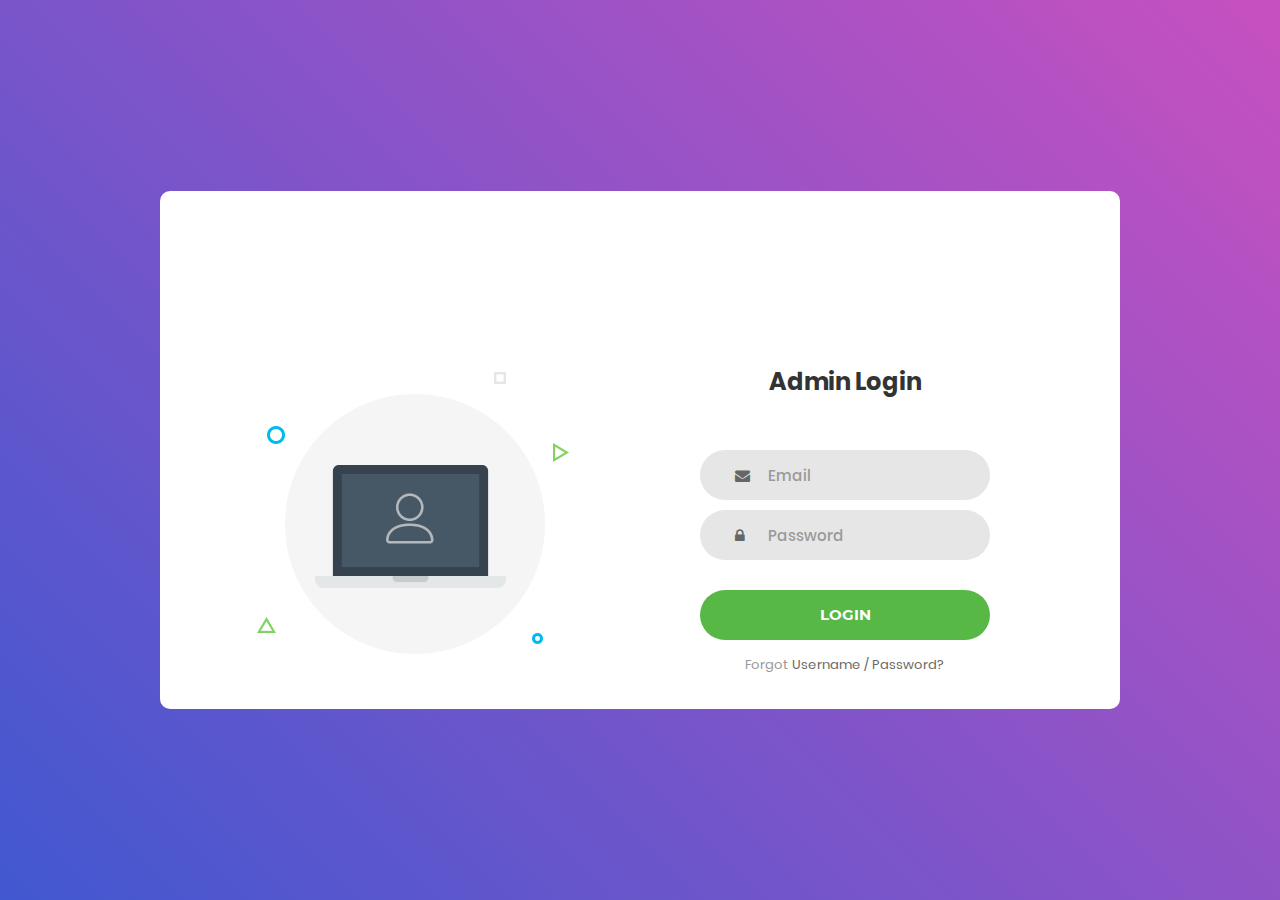
<file: schoolwork/login/index.php.html>
<!DOCTYPE html>
<html lang="en">
<head>
	<title>Login V1</title>
	<meta charset="UTF-8">
	<meta name="viewport" content="width=device-width, initial-scale=1">
<!--===============================================================================================-->	
	<link rel="icon" type="image/png" href="images/icons/favicon.ico"/>
<!--===============================================================================================-->
	<link rel="stylesheet" type="text/css" href="vendor/bootstrap/css/bootstrap.min.css">
<!--===============================================================================================-->
	<link rel="stylesheet" type="text/css" href="fonts/font-awesome-4.7.0/css/font-awesome.min.css">
<!--===============================================================================================-->
	<link rel="stylesheet" type="text/css" href="vendor/animate/animate.css">
<!--===============================================================================================-->	
	<link rel="stylesheet" type="text/css" href="vendor/css-hamburgers/hamburgers.min.css">
<!--===============================================================================================-->
	<link rel="stylesheet" type="text/css" href="vendor/select2/select2.min.css">
<!--===============================================================================================-->
	<link rel="stylesheet" type="text/css" href="css/util.css">
	<link rel="stylesheet" type="text/css" href="css/main.css">
<!--===============================================================================================-->
</head>
<body>
	
	<div class="limiter">
		<div class="container-login100">
			<div class="wrap-login100">
				<div class="login100-pic js-tilt" data-tilt>
					<img src="images/img-01.png" alt="IMG">
				</div>

				<form class="login100-form validate-form">
					<span class="login100-form-title">
						Admin Login
					</span>

					<div class="wrap-input100 validate-input" data-validate = "Valid email is required: ex@abc.xyz">
						<input class="input100" type="text" name="email" placeholder="Email">
						<span class="focus-input100"></span>
						<span class="symbol-input100">
							<i class="fa fa-envelope" aria-hidden="true"></i>
						</span>
					</div>

					<div class="wrap-input100 validate-input" data-validate = "Password is required">
						<input class="input100" type="password" name="pass" placeholder="Password">
						<span class="focus-input100"></span>
						<span class="symbol-input100">
							<i class="fa fa-lock" aria-hidden="true"></i>
						</span>
					</div>
					
					<div class="container-login100-form-btn">
						<button class="login100-form-btn">
							Login
						</button>
					</div>

					<div class="text-center p-t-12">
						<span class="txt1">
							Forgot
						</span>
						<a class="txt2" href="#">
							Username / Password?
						</a>
					</div>

					
				</form>
			</div>
		</div>
	</div>
	
	

	
<!--===============================================================================================-->	
	<script src="vendor/jquery/jquery-3.2.1.min.js"></script>
<!--===============================================================================================-->
	<script src="vendor/bootstrap/js/popper.js"></script>
	<script src="vendor/bootstrap/js/bootstrap.min.js"></script>
<!--===============================================================================================-->
	<script src="vendor/select2/select2.min.js"></script>
<!--===============================================================================================-->
	<script src="vendor/tilt/tilt.jquery.min.js"></script>
	<script >
		$('.js-tilt').tilt({
			scale: 1.1
		})
	</script>
<!--===============================================================================================-->
	<script src="js/main.js"></script>

</body>
</html>
</file>
<file: schoolwork/login/css/util.css>
/*[ FONT SIZE ]
///////////////////////////////////////////////////////////
*/
.fs-1 {font-size: 1px;}
.fs-2 {font-size: 2px;}
.fs-3 {font-size: 3px;}
.fs-4 {font-size: 4px;}
.fs-5 {font-size: 5px;}
.fs-6 {font-size: 6px;}
.fs-7 {font-size: 7px;}
.fs-8 {font-size: 8px;}
.fs-9 {font-size: 9px;}
.fs-10 {font-size: 10px;}
.fs-11 {font-size: 11px;}
.fs-12 {font-size: 12px;}
.fs-13 {font-size: 13px;}
.fs-14 {font-size: 14px;}
.fs-15 {font-size: 15px;}
.fs-16 {font-size: 16px;}
.fs-17 {font-size: 17px;}
.fs-18 {font-size: 18px;}
.fs-19 {font-size: 19px;}
.fs-20 {font-size: 20px;}
.fs-21 {font-size: 21px;}
.fs-22 {font-size: 22px;}
.fs-23 {font-size: 23px;}
.fs-24 {font-size: 24px;}
.fs-25 {font-size: 25px;}
.fs-26 {font-size: 26px;}
.fs-27 {font-size: 27px;}
.fs-28 {font-size: 28px;}
.fs-29 {font-size: 29px;}
.fs-30 {font-size: 30px;}
.fs-31 {font-size: 31px;}
.fs-32 {font-size: 32px;}
.fs-33 {font-size: 33px;}
.fs-34 {font-size: 34px;}
.fs-35 {font-size: 35px;}
.fs-36 {font-size: 36px;}
.fs-37 {font-size: 37px;}
.fs-38 {font-size: 38px;}
.fs-39 {font-size: 39px;}
.fs-40 {font-size: 40px;}
.fs-41 {font-size: 41px;}
.fs-42 {font-size: 42px;}
.fs-43 {font-size: 43px;}
.fs-44 {font-size: 44px;}
.fs-45 {font-size: 45px;}
.fs-46 {font-size: 46px;}
.fs-47 {font-size: 47px;}
.fs-48 {font-size: 48px;}
.fs-49 {font-size: 49px;}
.fs-50 {font-size: 50px;}
.fs-51 {font-size: 51px;}
.fs-52 {font-size: 52px;}
.fs-53 {font-size: 53px;}
.fs-54 {font-size: 54px;}
.fs-55 {font-size: 55px;}
.fs-56 {font-size: 56px;}
.fs-57 {font-size: 57px;}
.fs-58 {font-size: 58px;}
.fs-59 {font-size: 59px;}
.fs-60 {font-size: 60px;}
.fs-61 {font-size: 61px;}
.fs-62 {font-size: 62px;}
.fs-63 {font-size: 63px;}
.fs-64 {font-size: 64px;}
.fs-65 {font-size: 65px;}
.fs-66 {font-size: 66px;}
.fs-67 {font-size: 67px;}
.fs-68 {font-size: 68px;}
.fs-69 {font-size: 69px;}
.fs-70 {font-size: 70px;}
.fs-71 {font-size: 71px;}
.fs-72 {font-size: 72px;}
.fs-73 {font-size: 73px;}
.fs-74 {font-size: 74px;}
.fs-75 {font-size: 75px;}
.fs-76 {font-size: 76px;}
.fs-77 {font-size: 77px;}
.fs-78 {font-size: 78px;}
.fs-79 {font-size: 79px;}
.fs-80 {font-size: 80px;}
.fs-81 {font-size: 81px;}
.fs-82 {font-size: 82px;}
.fs-83 {font-size: 83px;}
.fs-84 {font-size: 84px;}
.fs-85 {font-size: 85px;}
.fs-86 {font-size: 86px;}
.fs-87 {font-size: 87px;}
.fs-88 {font-size: 88px;}
.fs-89 {font-size: 89px;}
.fs-90 {font-size: 90px;}
.fs-91 {font-size: 91px;}
.fs-92 {font-size: 92px;}
.fs-93 {font-size: 93px;}
.fs-94 {font-size: 94px;}
.fs-95 {font-size: 95px;}
.fs-96 {font-size: 96px;}
.fs-97 {font-size: 97px;}
.fs-98 {font-size: 98px;}
.fs-99 {font-size: 99px;}
.fs-100 {font-size: 100px;}
.fs-101 {font-size: 101px;}
.fs-102 {font-size: 102px;}
.fs-103 {font-size: 103px;}
.fs-104 {font-size: 104px;}
.fs-105 {font-size: 105px;}
.fs-106 {font-size: 106px;}
.fs-107 {font-size: 107px;}
.fs-108 {font-size: 108px;}
.fs-109 {font-size: 109px;}
.fs-110 {font-size: 110px;}
.fs-111 {font-size: 111px;}
.fs-112 {font-size: 112px;}
.fs-113 {font-size: 113px;}
.fs-114 {font-size: 114px;}
.fs-115 {font-size: 115px;}
.fs-116 {font-size: 116px;}
.fs-117 {font-size: 117px;}
.fs-118 {font-size: 118px;}
.fs-119 {font-size: 119px;}
.fs-120 {font-size: 120px;}
.fs-121 {font-size: 121px;}
.fs-122 {font-size: 122px;}
.fs-123 {font-size: 123px;}
.fs-124 {font-size: 124px;}
.fs-125 {font-size: 125px;}
.fs-126 {font-size: 126px;}
.fs-127 {font-size: 127px;}
.fs-128 {font-size: 128px;}
.fs-129 {font-size: 129px;}
.fs-130 {font-size: 130px;}
.fs-131 {font-size: 131px;}
.fs-132 {font-size: 132px;}
.fs-133 {font-size: 133px;}
.fs-134 {font-size: 134px;}
.fs-135 {font-size: 135px;}
.fs-136 {font-size: 136px;}
.fs-137 {font-size: 137px;}
.fs-138 {font-size: 138px;}
.fs-139 {font-size: 139px;}
.fs-140 {font-size: 140px;}
.fs-141 {font-size: 141px;}
.fs-142 {font-size: 142px;}
.fs-143 {font-size: 143px;}
.fs-144 {font-size: 144px;}
.fs-145 {font-size: 145px;}
.fs-146 {font-size: 146px;}
.fs-147 {font-size: 147px;}
.fs-148 {font-size: 148px;}
.fs-149 {font-size: 149px;}
.fs-150 {font-size: 150px;}
.fs-151 {font-size: 151px;}
.fs-152 {font-size: 152px;}
.fs-153 {font-size: 153px;}
.fs-154 {font-size: 154px;}
.fs-155 {font-size: 155px;}
.fs-156 {font-size: 156px;}
.fs-157 {font-size: 157px;}
.fs-158 {font-size: 158px;}
.fs-159 {font-size: 159px;}
.fs-160 {font-size: 160px;}
.fs-161 {font-size: 161px;}
.fs-162 {font-size: 162px;}
.fs-163 {font-size: 163px;}
.fs-164 {font-size: 164px;}
.fs-165 {font-size: 165px;}
.fs-166 {font-size: 166px;}
.fs-167 {font-size: 167px;}
.fs-168 {font-size: 168px;}
.fs-169 {font-size: 169px;}
.fs-170 {font-size: 170px;}
.fs-171 {font-size: 171px;}
.fs-172 {font-size: 172px;}
.fs-173 {font-size: 173px;}
.fs-174 {font-size: 174px;}
.fs-175 {font-size: 175px;}
.fs-176 {font-size: 176px;}
.fs-177 {font-size: 177px;}
.fs-178 {font-size: 178px;}
.fs-179 {font-size: 179px;}
.fs-180 {font-size: 180px;}
.fs-181 {font-size: 181px;}
.fs-182 {font-size: 182px;}
.fs-183 {font-size: 183px;}
.fs-184 {font-size: 184px;}
.fs-185 {font-size: 185px;}
.fs-186 {font-size: 186px;}
.fs-187 {font-size: 187px;}
.fs-188 {font-size: 188px;}
.fs-189 {font-size: 189px;}
.fs-190 {font-size: 190px;}
.fs-191 {font-size: 191px;}
.fs-192 {font-size: 192px;}
.fs-193 {font-size: 193px;}
.fs-194 {font-size: 194px;}
.fs-195 {font-size: 195px;}
.fs-196 {font-size: 196px;}
.fs-197 {font-size: 197px;}
.fs-198 {font-size: 198px;}
.fs-199 {font-size: 199px;}
.fs-200 {font-size: 200px;}

/*[ PADDING ]
///////////////////////////////////////////////////////////
*/
.p-t-0 {padding-top: 0px;}
.p-t-1 {padding-top: 1px;}
.p-t-2 {padding-top: 2px;}
.p-t-3 {padding-top: 3px;}
.p-t-4 {padding-top: 4px;}
.p-t-5 {padding-top: 5px;}
.p-t-6 {padding-top: 6px;}
.p-t-7 {padding-top: 7px;}
.p-t-8 {padding-top: 8px;}
.p-t-9 {padding-top: 9px;}
.p-t-10 {padding-top: 10px;}
.p-t-11 {padding-top: 11px;}
.p-t-12 {padding-top: 12px;}
.p-t-13 {padding-top: 13px;}
.p-t-14 {padding-top: 14px;}
.p-t-15 {padding-top: 15px;}
.p-t-16 {padding-top: 16px;}
.p-t-17 {padding-top: 17px;}
.p-t-18 {padding-top: 18px;}
.p-t-19 {padding-top: 19px;}
.p-t-20 {padding-top: 20px;}
.p-t-21 {padding-top: 21px;}
.p-t-22 {padding-top: 22px;}
.p-t-23 {padding-top: 23px;}
.p-t-24 {padding-top: 24px;}
.p-t-25 {padding-top: 25px;}
.p-t-26 {padding-top: 26px;}
.p-t-27 {padding-top: 27px;}
.p-t-28 {padding-top: 28px;}
.p-t-29 {padding-top: 29px;}
.p-t-30 {padding-top: 30px;}
.p-t-31 {padding-top: 31px;}
.p-t-32 {padding-top: 32px;}
.p-t-33 {padding-top: 33px;}
.p-t-34 {padding-top: 34px;}
.p-t-35 {padding-top: 35px;}
.p-t-36 {padding-top: 36px;}
.p-t-37 {padding-top: 37px;}
.p-t-38 {padding-top: 38px;}
.p-t-39 {padding-top: 39px;}
.p-t-40 {padding-top: 40px;}
.p-t-41 {padding-top: 41px;}
.p-t-42 {padding-top: 42px;}
.p-t-43 {padding-top: 43px;}
.p-t-44 {padding-top: 44px;}
.p-t-45 {padding-top: 45px;}
.p-t-46 {padding-top: 46px;}
.p-t-47 {padding-top: 47px;}
.p-t-48 {padding-top: 48px;}
.p-t-49 {padding-top: 49px;}
.p-t-50 {padding-top: 50px;}
.p-t-51 {padding-top: 51px;}
.p-t-52 {padding-top: 52px;}
.p-t-53 {padding-top: 53px;}
.p-t-54 {padding-top: 54px;}
.p-t-55 {padding-top: 55px;}
.p-t-56 {padding-top: 56px;}
.p-t-57 {padding-top: 57px;}
.p-t-58 {padding-top: 58px;}
.p-t-59 {padding-top: 59px;}
.p-t-60 {padding-top: 60px;}
.p-t-61 {padding-top: 61px;}
.p-t-62 {padding-top: 62px;}
.p-t-63 {padding-top: 63px;}
.p-t-64 {padding-top: 64px;}
.p-t-65 {padding-top: 65px;}
.p-t-66 {padding-top: 66px;}
.p-t-67 {padding-top: 67px;}
.p-t-68 {padding-top: 68px;}
.p-t-69 {padding-top: 69px;}
.p-t-70 {padding-top: 70px;}
.p-t-71 {padding-top: 71px;}
.p-t-72 {padding-top: 72px;}
.p-t-73 {padding-top: 73px;}
.p-t-74 {padding-top: 74px;}
.p-t-75 {padding-top: 75px;}
.p-t-76 {padding-top: 76px;}
.p-t-77 {padding-top: 77px;}
.p-t-78 {padding-top: 78px;}
.p-t-79 {padding-top: 79px;}
.p-t-80 {padding-top: 80px;}
.p-t-81 {padding-top: 81px;}
.p-t-82 {padding-top: 82px;}
.p-t-83 {padding-top: 83px;}
.p-t-84 {padding-top: 84px;}
.p-t-85 {padding-top: 85px;}
.p-t-86 {padding-top: 86px;}
.p-t-87 {padding-top: 87px;}
.p-t-88 {padding-top: 88px;}
.p-t-89 {padding-top: 89px;}
.p-t-90 {padding-top: 90px;}
.p-t-91 {padding-top: 91px;}
.p-t-92 {padding-top: 92px;}
.p-t-93 {padding-top: 93px;}
.p-t-94 {padding-top: 94px;}
.p-t-95 {padding-top: 95px;}
.p-t-96 {padding-top: 96px;}
.p-t-97 {padding-top: 97px;}
.p-t-98 {padding-top: 98px;}
.p-t-99 {padding-top: 99px;}
.p-t-100 {padding-top: 100px;}
.p-t-101 {padding-top: 101px;}
.p-t-102 {padding-top: 102px;}
.p-t-103 {padding-top: 103px;}
.p-t-104 {padding-top: 104px;}
.p-t-105 {padding-top: 105px;}
.p-t-106 {padding-top: 106px;}
.p-t-107 {padding-top: 107px;}
.p-t-108 {padding-top: 108px;}
.p-t-109 {padding-top: 109px;}
.p-t-110 {padding-top: 110px;}
.p-t-111 {padding-top: 111px;}
.p-t-112 {padding-top: 112px;}
.p-t-113 {padding-top: 113px;}
.p-t-114 {padding-top: 114px;}
.p-t-115 {padding-top: 115px;}
.p-t-116 {padding-top: 116px;}
.p-t-117 {padding-top: 117px;}
.p-t-118 {padding-top: 118px;}
.p-t-119 {padding-top: 119px;}
.p-t-120 {padding-top: 120px;}
.p-t-121 {padding-top: 121px;}
.p-t-122 {padding-top: 122px;}
.p-t-123 {padding-top: 123px;}
.p-t-124 {padding-top: 124px;}
.p-t-125 {padding-top: 125px;}
.p-t-126 {padding-top: 126px;}
.p-t-127 {padding-top: 127px;}
.p-t-128 {padding-top: 128px;}
.p-t-129 {padding-top: 129px;}
.p-t-130 {padding-top: 130px;}
.p-t-131 {padding-top: 131px;}
.p-t-132 {padding-top: 132px;}
.p-t-133 {padding-top: 133px;}
.p-t-134 {padding-top: 134px;}
.p-t-135 {padding-top: 135px;}
.p-t-136 {padding-top: 136px;}
.p-t-137 {padding-top: 137px;}
.p-t-138 {padding-top: 138px;}
.p-t-139 {padding-top: 139px;}
.p-t-140 {padding-top: 140px;}
.p-t-141 {padding-top: 141px;}
.p-t-142 {padding-top: 142px;}
.p-t-143 {padding-top: 143px;}
.p-t-144 {padding-top: 144px;}
.p-t-145 {padding-top: 145px;}
.p-t-146 {padding-top: 146px;}
.p-t-147 {padding-top: 147px;}
.p-t-148 {padding-top: 148px;}
.p-t-149 {padding-top: 149px;}
.p-t-150 {padding-top: 150px;}
.p-t-151 {padding-top: 151px;}
.p-t-152 {padding-top: 152px;}
.p-t-153 {padding-top: 153px;}
.p-t-154 {padding-top: 154px;}
.p-t-155 {padding-top: 155px;}
.p-t-156 {padding-top: 156px;}
.p-t-157 {padding-top: 157px;}
.p-t-158 {padding-top: 158px;}
.p-t-159 {padding-top: 159px;}
.p-t-160 {padding-top: 160px;}
.p-t-161 {padding-top: 161px;}
.p-t-162 {padding-top: 162px;}
.p-t-163 {padding-top: 163px;}
.p-t-164 {padding-top: 164px;}
.p-t-165 {padding-top: 165px;}
.p-t-166 {padding-top: 166px;}
.p-t-167 {padding-top: 167px;}
.p-t-168 {padding-top: 168px;}
.p-t-169 {padding-top: 169px;}
.p-t-170 {padding-top: 170px;}
.p-t-171 {padding-top: 171px;}
.p-t-172 {padding-top: 172px;}
.p-t-173 {padding-top: 173px;}
.p-t-174 {padding-top: 174px;}
.p-t-175 {padding-top: 175px;}
.p-t-176 {padding-top: 176px;}
.p-t-177 {padding-top: 177px;}
.p-t-178 {padding-top: 178px;}
.p-t-179 {padding-top: 179px;}
.p-t-180 {padding-top: 180px;}
.p-t-181 {padding-top: 181px;}
.p-t-182 {padding-top: 182px;}
.p-t-183 {padding-top: 183px;}
.p-t-184 {padding-top: 184px;}
.p-t-185 {padding-top: 185px;}
.p-t-186 {padding-top: 186px;}
.p-t-187 {padding-top: 187px;}
.p-t-188 {padding-top: 188px;}
.p-t-189 {padding-top: 189px;}
.p-t-190 {padding-top: 190px;}
.p-t-191 {padding-top: 191px;}
.p-t-192 {padding-top: 192px;}
.p-t-193 {padding-top: 193px;}
.p-t-194 {padding-top: 194px;}
.p-t-195 {padding-top: 195px;}
.p-t-196 {padding-top: 196px;}
.p-t-197 {padding-top: 197px;}
.p-t-198 {padding-top: 198px;}
.p-t-199 {padding-top: 199px;}
.p-t-200 {padding-top: 200px;}
.p-t-201 {padding-top: 201px;}
.p-t-202 {padding-top: 202px;}
.p-t-203 {padding-top: 203px;}
.p-t-204 {padding-top: 204px;}
.p-t-205 {padding-top: 205px;}
.p-t-206 {padding-top: 206px;}
.p-t-207 {padding-top: 207px;}
.p-t-208 {padding-top: 208px;}
.p-t-209 {padding-top: 209px;}
.p-t-210 {padding-top: 210px;}
.p-t-211 {padding-top: 211px;}
.p-t-212 {padding-top: 212px;}
.p-t-213 {padding-top: 213px;}
.p-t-214 {padding-top: 214px;}
.p-t-215 {padding-top: 215px;}
.p-t-216 {padding-top: 216px;}
.p-t-217 {padding-top: 217px;}
.p-t-218 {padding-top: 218px;}
.p-t-219 {padding-top: 219px;}
.p-t-220 {padding-top: 220px;}
.p-t-221 {padding-top: 221px;}
.p-t-222 {padding-top: 222px;}
.p-t-223 {padding-top: 223px;}
.p-t-224 {padding-top: 224px;}
.p-t-225 {padding-top: 225px;}
.p-t-226 {padding-top: 226px;}
.p-t-227 {padding-top: 227px;}
.p-t-228 {padding-top: 228px;}
.p-t-229 {padding-top: 229px;}
.p-t-230 {padding-top: 230px;}
.p-t-231 {padding-top: 231px;}
.p-t-232 {padding-top: 232px;}
.p-t-233 {padding-top: 233px;}
.p-t-234 {padding-top: 234px;}
.p-t-235 {padding-top: 235px;}
.p-t-236 {padding-top: 236px;}
.p-t-237 {padding-top: 237px;}
.p-t-238 {padding-top: 238px;}
.p-t-239 {padding-top: 239px;}
.p-t-240 {padding-top: 240px;}
.p-t-241 {padding-top: 241px;}
.p-t-242 {padding-top: 242px;}
.p-t-243 {padding-top: 243px;}
.p-t-244 {padding-top: 244px;}
.p-t-245 {padding-top: 245px;}
.p-t-246 {padding-top: 246px;}
.p-t-247 {padding-top: 247px;}
.p-t-248 {padding-top: 248px;}
.p-t-249 {padding-top: 249px;}
.p-t-250 {padding-top: 250px;}
.p-b-0 {padding-bottom: 0px;}
.p-b-1 {padding-bottom: 1px;}
.p-b-2 {padding-bottom: 2px;}
.p-b-3 {padding-bottom: 3px;}
.p-b-4 {padding-bottom: 4px;}
.p-b-5 {padding-bottom: 5px;}
.p-b-6 {padding-bottom: 6px;}
.p-b-7 {padding-bottom: 7px;}
.p-b-8 {padding-bottom: 8px;}
.p-b-9 {padding-bottom: 9px;}
.p-b-10 {padding-bottom: 10px;}
.p-b-11 {padding-bottom: 11px;}
.p-b-12 {padding-bottom: 12px;}
.p-b-13 {padding-bottom: 13px;}
.p-b-14 {padding-bottom: 14px;}
.p-b-15 {padding-bottom: 15px;}
.p-b-16 {padding-bottom: 16px;}
.p-b-17 {padding-bottom: 17px;}
.p-b-18 {padding-bottom: 18px;}
.p-b-19 {padding-bottom: 19px;}
.p-b-20 {padding-bottom: 20px;}
.p-b-21 {padding-bottom: 21px;}
.p-b-22 {padding-bottom: 22px;}
.p-b-23 {padding-bottom: 23px;}
.p-b-24 {padding-bottom: 24px;}
.p-b-25 {padding-bottom: 25px;}
.p-b-26 {padding-bottom: 26px;}
.p-b-27 {padding-bottom: 27px;}
.p-b-28 {padding-bottom: 28px;}
.p-b-29 {padding-bottom: 29px;}
.p-b-30 {padding-bottom: 30px;}
.p-b-31 {padding-bottom: 31px;}
.p-b-32 {padding-bottom: 32px;}
.p-b-33 {padding-bottom: 33px;}
.p-b-34 {padding-bottom: 34px;}
.p-b-35 {padding-bottom: 35px;}
.p-b-36 {padding-bottom: 36px;}
.p-b-37 {padding-bottom: 37px;}
.p-b-38 {padding-bottom: 38px;}
.p-b-39 {padding-bottom: 39px;}
.p-b-40 {padding-bottom: 40px;}
.p-b-41 {padding-bottom: 41px;}
.p-b-42 {padding-bottom: 42px;}
.p-b-43 {padding-bottom: 43px;}
.p-b-44 {padding-bottom: 44px;}
.p-b-45 {padding-bottom: 45px;}
.p-b-46 {padding-bottom: 46px;}
.p-b-47 {padding-bottom: 47px;}
.p-b-48 {padding-bottom: 48px;}
.p-b-49 {padding-bottom: 49px;}
.p-b-50 {padding-bottom: 50px;}
.p-b-51 {padding-bottom: 51px;}
.p-b-52 {padding-bottom: 52px;}
.p-b-53 {padding-bottom: 53px;}
.p-b-54 {padding-bottom: 54px;}
.p-b-55 {padding-bottom: 55px;}
.p-b-56 {padding-bottom: 56px;}
.p-b-57 {padding-bottom: 57px;}
.p-b-58 {padding-bottom: 58px;}
.p-b-59 {padding-bottom: 59px;}
.p-b-60 {padding-bottom: 60px;}
.p-b-61 {padding-bottom: 61px;}
.p-b-62 {padding-bottom: 62px;}
.p-b-63 {padding-bottom: 63px;}
.p-b-64 {padding-bottom: 64px;}
.p-b-65 {padding-bottom: 65px;}
.p-b-66 {padding-bottom: 66px;}
.p-b-67 {padding-bottom: 67px;}
.p-b-68 {padding-bottom: 68px;}
.p-b-69 {padding-bottom: 69px;}
.p-b-70 {padding-bottom: 70px;}
.p-b-71 {padding-bottom: 71px;}
.p-b-72 {padding-bottom: 72px;}
.p-b-73 {padding-bottom: 73px;}
.p-b-74 {padding-bottom: 74px;}
.p-b-75 {padding-bottom: 75px;}
.p-b-76 {padding-bottom: 76px;}
.p-b-77 {padding-bottom: 77px;}
.p-b-78 {padding-bottom: 78px;}
.p-b-79 {padding-bottom: 79px;}
.p-b-80 {padding-bottom: 80px;}
.p-b-81 {padding-bottom: 81px;}
.p-b-82 {padding-bottom: 82px;}
.p-b-83 {padding-bottom: 83px;}
.p-b-84 {padding-bottom: 84px;}
.p-b-85 {padding-bottom: 85px;}
.p-b-86 {padding-bottom: 86px;}
.p-b-87 {padding-bottom: 87px;}
.p-b-88 {padding-bottom: 88px;}
.p-b-89 {padding-bottom: 89px;}
.p-b-90 {padding-bottom: 90px;}
.p-b-91 {padding-bottom: 91px;}
.p-b-92 {padding-bottom: 92px;}
.p-b-93 {padding-bottom: 93px;}
.p-b-94 {padding-bottom: 94px;}
.p-b-95 {padding-bottom: 95px;}
.p-b-96 {padding-bottom: 96px;}
.p-b-97 {padding-bottom: 97px;}
.p-b-98 {padding-bottom: 98px;}
.p-b-99 {padding-bottom: 99px;}
.p-b-100 {padding-bottom: 100px;}
.p-b-101 {padding-bottom: 101px;}
.p-b-102 {padding-bottom: 102px;}
.p-b-103 {padding-bottom: 103px;}
.p-b-104 {padding-bottom: 104px;}
.p-b-105 {padding-bottom: 105px;}
.p-b-106 {padding-bottom: 106px;}
.p-b-107 {padding-bottom: 107px;}
.p-b-108 {padding-bottom: 108px;}
.p-b-109 {padding-bottom: 109px;}
.p-b-110 {padding-bottom: 110px;}
.p-b-111 {padding-bottom: 111px;}
.p-b-112 {padding-bottom: 112px;}
.p-b-113 {padding-bottom: 113px;}
.p-b-114 {padding-bottom: 114px;}
.p-b-115 {padding-bottom: 115px;}
.p-b-116 {padding-bottom: 116px;}
.p-b-117 {padding-bottom: 117px;}
.p-b-118 {padding-bottom: 118px;}
.p-b-119 {padding-bottom: 119px;}
.p-b-120 {padding-bottom: 120px;}
.p-b-121 {padding-bottom: 121px;}
.p-b-122 {padding-bottom: 122px;}
.p-b-123 {padding-bottom: 123px;}
.p-b-124 {padding-bottom: 124px;}
.p-b-125 {padding-bottom: 125px;}
.p-b-126 {padding-bottom: 126px;}
.p-b-127 {padding-bottom: 127px;}
.p-b-128 {padding-bottom: 128px;}
.p-b-129 {padding-bottom: 129px;}
.p-b-130 {padding-bottom: 130px;}
.p-b-131 {padding-bottom: 131px;}
.p-b-132 {padding-bottom: 132px;}
.p-b-133 {padding-bottom: 133px;}
.p-b-134 {padding-bottom: 134px;}
.p-b-135 {padding-bottom: 135px;}
.p-b-136 {padding-bottom: 136px;}
.p-b-137 {padding-bottom: 137px;}
.p-b-138 {padding-bottom: 138px;}
.p-b-139 {padding-bottom: 139px;}
.p-b-140 {padding-bottom: 140px;}
.p-b-141 {padding-bottom: 141px;}
.p-b-142 {padding-bottom: 142px;}
.p-b-143 {padding-bottom: 143px;}
.p-b-144 {padding-bottom: 144px;}
.p-b-145 {padding-bottom: 145px;}
.p-b-146 {padding-bottom: 146px;}
.p-b-147 {padding-bottom: 147px;}
.p-b-148 {padding-bottom: 148px;}
.p-b-149 {padding-bottom: 149px;}
.p-b-150 {padding-bottom: 150px;}
.p-b-151 {padding-bottom: 151px;}
.p-b-152 {padding-bottom: 152px;}
.p-b-153 {padding-bottom: 153px;}
.p-b-154 {padding-bottom: 154px;}
.p-b-155 {padding-bottom: 155px;}
.p-b-156 {padding-bottom: 156px;}
.p-b-157 {padding-bottom: 157px;}
.p-b-158 {padding-bottom: 158px;}
.p-b-159 {padding-bottom: 159px;}
.p-b-160 {padding-bottom: 160px;}
.p-b-161 {padding-bottom: 161px;}
.p-b-162 {padding-bottom: 162px;}
.p-b-163 {padding-bottom: 163px;}
.p-b-164 {padding-bottom: 164px;}
.p-b-165 {padding-bottom: 165px;}
.p-b-166 {padding-bottom: 166px;}
.p-b-167 {padding-bottom: 167px;}
.p-b-168 {padding-bottom: 168px;}
.p-b-169 {padding-bottom: 169px;}
.p-b-170 {padding-bottom: 170px;}
.p-b-171 {padding-bottom: 171px;}
.p-b-172 {padding-bottom: 172px;}
.p-b-173 {padding-bottom: 173px;}
.p-b-174 {padding-bottom: 174px;}
.p-b-175 {padding-bottom: 175px;}
.p-b-176 {padding-bottom: 176px;}
.p-b-177 {padding-bottom: 177px;}
.p-b-178 {padding-bottom: 178px;}
.p-b-179 {padding-bottom: 179px;}
.p-b-180 {padding-bottom: 180px;}
.p-b-181 {padding-bottom: 181px;}
.p-b-182 {padding-bottom: 182px;}
.p-b-183 {padding-bottom: 183px;}
.p-b-184 {padding-bottom: 184px;}
.p-b-185 {padding-bottom: 185px;}
.p-b-186 {padding-bottom: 186px;}
.p-b-187 {padding-bottom: 187px;}
.p-b-188 {padding-bottom: 188px;}
.p-b-189 {padding-bottom: 189px;}
.p-b-190 {padding-bottom: 190px;}
.p-b-191 {padding-bottom: 191px;}
.p-b-192 {padding-bottom: 192px;}
.p-b-193 {padding-bottom: 193px;}
.p-b-194 {padding-bottom: 194px;}
.p-b-195 {padding-bottom: 195px;}
.p-b-196 {padding-bottom: 196px;}
.p-b-197 {padding-bottom: 197px;}
.p-b-198 {padding-bottom: 198px;}
.p-b-199 {padding-bottom: 199px;}
.p-b-200 {padding-bottom: 200px;}
.p-b-201 {padding-bottom: 201px;}
.p-b-202 {padding-bottom: 202px;}
.p-b-203 {padding-bottom: 203px;}
.p-b-204 {padding-bottom: 204px;}
.p-b-205 {padding-bottom: 205px;}
.p-b-206 {padding-bottom: 206px;}
.p-b-207 {padding-bottom: 207px;}
.p-b-208 {padding-bottom: 208px;}
.p-b-209 {padding-bottom: 209px;}
.p-b-210 {padding-bottom: 210px;}
.p-b-211 {padding-bottom: 211px;}
.p-b-212 {padding-bottom: 212px;}
.p-b-213 {padding-bottom: 213px;}
.p-b-214 {padding-bottom: 214px;}
.p-b-215 {padding-bottom: 215px;}
.p-b-216 {padding-bottom: 216px;}
.p-b-217 {padding-bottom: 217px;}
.p-b-218 {padding-bottom: 218px;}
.p-b-219 {padding-bottom: 219px;}
.p-b-220 {padding-bottom: 220px;}
.p-b-221 {padding-bottom: 221px;}
.p-b-222 {padding-bottom: 222px;}
.p-b-223 {padding-bottom: 223px;}
.p-b-224 {padding-bottom: 224px;}
.p-b-225 {padding-bottom: 225px;}
.p-b-226 {padding-bottom: 226px;}
.p-b-227 {padding-bottom: 227px;}
.p-b-228 {padding-bottom: 228px;}
.p-b-229 {padding-bottom: 229px;}
.p-b-230 {padding-bottom: 230px;}
.p-b-231 {padding-bottom: 231px;}
.p-b-232 {padding-bottom: 232px;}
.p-b-233 {padding-bottom: 233px;}
.p-b-234 {padding-bottom: 234px;}
.p-b-235 {padding-bottom: 235px;}
.p-b-236 {padding-bottom: 236px;}
.p-b-237 {padding-bottom: 237px;}
.p-b-238 {padding-bottom: 238px;}
.p-b-239 {padding-bottom: 239px;}
.p-b-240 {padding-bottom: 240px;}
.p-b-241 {padding-bottom: 241px;}
.p-b-242 {padding-bottom: 242px;}
.p-b-243 {padding-bottom: 243px;}
.p-b-244 {padding-bottom: 244px;}
.p-b-245 {padding-bottom: 245px;}
.p-b-246 {padding-bottom: 246px;}
.p-b-247 {padding-bottom: 247px;}
.p-b-248 {padding-bottom: 248px;}
.p-b-249 {padding-bottom: 249px;}
.p-b-250 {padding-bottom: 250px;}
.p-l-0 {padding-left: 0px;}
.p-l-1 {padding-left: 1px;}
.p-l-2 {padding-left: 2px;}
.p-l-3 {padding-left: 3px;}
.p-l-4 {padding-left: 4px;}
.p-l-5 {padding-left: 5px;}
.p-l-6 {padding-left: 6px;}
.p-l-7 {padding-left: 7px;}
.p-l-8 {padding-left: 8px;}
.p-l-9 {padding-left: 9px;}
.p-l-10 {padding-left: 10px;}
.p-l-11 {padding-left: 11px;}
.p-l-12 {padding-left: 12px;}
.p-l-13 {padding-left: 13px;}
.p-l-14 {padding-left: 14px;}
.p-l-15 {padding-left: 15px;}
.p-l-16 {padding-left: 16px;}
.p-l-17 {padding-left: 17px;}
.p-l-18 {padding-left: 18px;}
.p-l-19 {padding-left: 19px;}
.p-l-20 {padding-left: 20px;}
.p-l-21 {padding-left: 21px;}
.p-l-22 {padding-left: 22px;}
.p-l-23 {padding-left: 23px;}
.p-l-24 {padding-left: 24px;}
.p-l-25 {padding-left: 25px;}
.p-l-26 {padding-left: 26px;}
.p-l-27 {padding-left: 27px;}
.p-l-28 {padding-left: 28px;}
.p-l-29 {padding-left: 29px;}
.p-l-30 {padding-left: 30px;}
.p-l-31 {padding-left: 31px;}
.p-l-32 {padding-left: 32px;}
.p-l-33 {padding-left: 33px;}
.p-l-34 {padding-left: 34px;}
.p-l-35 {padding-left: 35px;}
.p-l-36 {padding-left: 36px;}
.p-l-37 {padding-left: 37px;}
.p-l-38 {padding-left: 38px;}
.p-l-39 {padding-left: 39px;}
.p-l-40 {padding-left: 40px;}
.p-l-41 {padding-left: 41px;}
.p-l-42 {padding-left: 42px;}
.p-l-43 {padding-left: 43px;}
.p-l-44 {padding-left: 44px;}
.p-l-45 {padding-left: 45px;}
.p-l-46 {padding-left: 46px;}
.p-l-47 {padding-left: 47px;}
.p-l-48 {padding-left: 48px;}
.p-l-49 {padding-left: 49px;}
.p-l-50 {padding-left: 50px;}
.p-l-51 {padding-left: 51px;}
.p-l-52 {padding-left: 52px;}
.p-l-53 {padding-left: 53px;}
.p-l-54 {padding-left: 54px;}
.p-l-55 {padding-left: 55px;}
.p-l-56 {padding-left: 56px;}
.p-l-57 {padding-left: 57px;}
.p-l-58 {padding-left: 58px;}
.p-l-59 {padding-left: 59px;}
.p-l-60 {padding-left: 60px;}
.p-l-61 {padding-left: 61px;}
.p-l-62 {padding-left: 62px;}
.p-l-63 {padding-left: 63px;}
.p-l-64 {padding-left: 64px;}
.p-l-65 {padding-left: 65px;}
.p-l-66 {padding-left: 66px;}
.p-l-67 {padding-left: 67px;}
.p-l-68 {padding-left: 68px;}
.p-l-69 {padding-left: 69px;}
.p-l-70 {padding-left: 70px;}
.p-l-71 {padding-left: 71px;}
.p-l-72 {padding-left: 72px;}
.p-l-73 {padding-left: 73px;}
.p-l-74 {padding-left: 74px;}
.p-l-75 {padding-left: 75px;}
.p-l-76 {padding-left: 76px;}
.p-l-77 {padding-left: 77px;}
.p-l-78 {padding-left: 78px;}
.p-l-79 {padding-left: 79px;}
.p-l-80 {padding-left: 80px;}
.p-l-81 {padding-left: 81px;}
.p-l-82 {padding-left: 82px;}
.p-l-83 {padding-left: 83px;}
.p-l-84 {padding-left: 84px;}
.p-l-85 {padding-left: 85px;}
.p-l-86 {padding-left: 86px;}
.p-l-87 {padding-left: 87px;}
.p-l-88 {padding-left: 88px;}
.p-l-89 {padding-left: 89px;}
.p-l-90 {padding-left: 90px;}
.p-l-91 {padding-left: 91px;}
.p-l-92 {padding-left: 92px;}
.p-l-93 {padding-left: 93px;}
.p-l-94 {padding-left: 94px;}
.p-l-95 {padding-left: 95px;}
.p-l-96 {padding-left: 96px;}
.p-l-97 {padding-left: 97px;}
.p-l-98 {padding-left: 98px;}
.p-l-99 {padding-left: 99px;}
.p-l-100 {padding-left: 100px;}
.p-l-101 {padding-left: 101px;}
.p-l-102 {padding-left: 102px;}
.p-l-103 {padding-left: 103px;}
.p-l-104 {padding-left: 104px;}
.p-l-105 {padding-left: 105px;}
.p-l-106 {padding-left: 106px;}
.p-l-107 {padding-left: 107px;}
.p-l-108 {padding-left: 108px;}
.p-l-109 {padding-left: 109px;}
.p-l-110 {padding-left: 110px;}
.p-l-111 {padding-left: 111px;}
.p-l-112 {padding-left: 112px;}
.p-l-113 {padding-left: 113px;}
.p-l-114 {padding-left: 114px;}
.p-l-115 {padding-left: 115px;}
.p-l-116 {padding-left: 116px;}
.p-l-117 {padding-left: 117px;}
.p-l-118 {padding-left: 118px;}
.p-l-119 {padding-left: 119px;}
.p-l-120 {padding-left: 120px;}
.p-l-121 {padding-left: 121px;}
.p-l-122 {padding-left: 122px;}
.p-l-123 {padding-left: 123px;}
.p-l-124 {padding-left: 124px;}
.p-l-125 {padding-left: 125px;}
.p-l-126 {padding-left: 126px;}
.p-l-127 {padding-left: 127px;}
.p-l-128 {padding-left: 128px;}
.p-l-129 {padding-left: 129px;}
.p-l-130 {padding-left: 130px;}
.p-l-131 {padding-left: 131px;}
.p-l-132 {padding-left: 132px;}
.p-l-133 {padding-left: 133px;}
.p-l-134 {padding-left: 134px;}
.p-l-135 {padding-left: 135px;}
.p-l-136 {padding-left: 136px;}
.p-l-137 {padding-left: 137px;}
.p-l-138 {padding-left: 138px;}
.p-l-139 {padding-left: 139px;}
.p-l-140 {padding-left: 140px;}
.p-l-141 {padding-left: 141px;}
.p-l-142 {padding-left: 142px;}
.p-l-143 {padding-left: 143px;}
.p-l-144 {padding-left: 144px;}
.p-l-145 {padding-left: 145px;}
.p-l-146 {padding-left: 146px;}
.p-l-147 {padding-left: 147px;}
.p-l-148 {padding-left: 148px;}
.p-l-149 {padding-left: 149px;}
.p-l-150 {padding-left: 150px;}
.p-l-151 {padding-left: 151px;}
.p-l-152 {padding-left: 152px;}
.p-l-153 {padding-left: 153px;}
.p-l-154 {padding-left: 154px;}
.p-l-155 {padding-left: 155px;}
.p-l-156 {padding-left: 156px;}
.p-l-157 {padding-left: 157px;}
.p-l-158 {padding-left: 158px;}
.p-l-159 {padding-left: 159px;}
.p-l-160 {padding-left: 160px;}
.p-l-161 {padding-left: 161px;}
.p-l-162 {padding-left: 162px;}
.p-l-163 {padding-left: 163px;}
.p-l-164 {padding-left: 164px;}
.p-l-165 {padding-left: 165px;}
.p-l-166 {padding-left: 166px;}
.p-l-167 {padding-left: 167px;}
.p-l-168 {padding-left: 168px;}
.p-l-169 {padding-left: 169px;}
.p-l-170 {padding-left: 170px;}
.p-l-171 {padding-left: 171px;}
.p-l-172 {padding-left: 172px;}
.p-l-173 {padding-left: 173px;}
.p-l-174 {padding-left: 174px;}
.p-l-175 {padding-left: 175px;}
.p-l-176 {padding-left: 176px;}
.p-l-177 {padding-left: 177px;}
.p-l-178 {padding-left: 178px;}
.p-l-179 {padding-left: 179px;}
.p-l-180 {padding-left: 180px;}
.p-l-181 {padding-left: 181px;}
.p-l-182 {padding-left: 182px;}
.p-l-183 {padding-left: 183px;}
.p-l-184 {padding-left: 184px;}
.p-l-185 {padding-left: 185px;}
.p-l-186 {padding-left: 186px;}
.p-l-187 {padding-left: 187px;}
.p-l-188 {padding-left: 188px;}
.p-l-189 {padding-left: 189px;}
.p-l-190 {padding-left: 190px;}
.p-l-191 {padding-left: 191px;}
.p-l-192 {padding-left: 192px;}
.p-l-193 {padding-left: 193px;}
.p-l-194 {padding-left: 194px;}
.p-l-195 {padding-left: 195px;}
.p-l-196 {padding-left: 196px;}
.p-l-197 {padding-left: 197px;}
.p-l-198 {padding-left: 198px;}
.p-l-199 {padding-left: 199px;}
.p-l-200 {padding-left: 200px;}
.p-l-201 {padding-left: 201px;}
.p-l-202 {padding-left: 202px;}
.p-l-203 {padding-left: 203px;}
.p-l-204 {padding-left: 204px;}
.p-l-205 {padding-left: 205px;}
.p-l-206 {padding-left: 206px;}
.p-l-207 {padding-left: 207px;}
.p-l-208 {padding-left: 208px;}
.p-l-209 {padding-left: 209px;}
.p-l-210 {padding-left: 210px;}
.p-l-211 {padding-left: 211px;}
.p-l-212 {padding-left: 212px;}
.p-l-213 {padding-left: 213px;}
.p-l-214 {padding-left: 214px;}
.p-l-215 {padding-left: 215px;}
.p-l-216 {padding-left: 216px;}
.p-l-217 {padding-left: 217px;}
.p-l-218 {padding-left: 218px;}
.p-l-219 {padding-left: 219px;}
.p-l-220 {padding-left: 220px;}
.p-l-221 {padding-left: 221px;}
.p-l-222 {padding-left: 222px;}
.p-l-223 {padding-left: 223px;}
.p-l-224 {padding-left: 224px;}
.p-l-225 {padding-left: 225px;}
.p-l-226 {padding-left: 226px;}
.p-l-227 {padding-left: 227px;}
.p-l-228 {padding-left: 228px;}
.p-l-229 {padding-left: 229px;}
.p-l-230 {padding-left: 230px;}
.p-l-231 {padding-left: 231px;}
.p-l-232 {padding-left: 232px;}
.p-l-233 {padding-left: 233px;}
.p-l-234 {padding-left: 234px;}
.p-l-235 {padding-left: 235px;}
.p-l-236 {padding-left: 236px;}
.p-l-237 {padding-left: 237px;}
.p-l-238 {padding-left: 238px;}
.p-l-239 {padding-left: 239px;}
.p-l-240 {padding-left: 240px;}
.p-l-241 {padding-left: 241px;}
.p-l-242 {padding-left: 242px;}
.p-l-243 {padding-left: 243px;}
.p-l-244 {padding-left: 244px;}
.p-l-245 {padding-left: 245px;}
.p-l-246 {padding-left: 246px;}
.p-l-247 {padding-left: 247px;}
.p-l-248 {padding-left: 248px;}
.p-l-249 {padding-left: 249px;}
.p-l-250 {padding-left: 250px;}
.p-r-0 {padding-right: 0px;}
.p-r-1 {padding-right: 1px;}
.p-r-2 {padding-right: 2px;}
.p-r-3 {padding-right: 3px;}
.p-r-4 {padding-right: 4px;}
.p-r-5 {padding-right: 5px;}
.p-r-6 {padding-right: 6px;}
.p-r-7 {padding-right: 7px;}
.p-r-8 {padding-right: 8px;}
.p-r-9 {padding-right: 9px;}
.p-r-10 {padding-right: 10px;}
.p-r-11 {padding-right: 11px;}
.p-r-12 {padding-right: 12px;}
.p-r-13 {padding-right: 13px;}
.p-r-14 {padding-right: 14px;}
.p-r-15 {padding-right: 15px;}
.p-r-16 {padding-right: 16px;}
.p-r-17 {padding-right: 17px;}
.p-r-18 {padding-right: 18px;}
.p-r-19 {padding-right: 19px;}
.p-r-20 {padding-right: 20px;}
.p-r-21 {padding-right: 21px;}
.p-r-22 {padding-right: 22px;}
.p-r-23 {padding-right: 23px;}
.p-r-24 {padding-right: 24px;}
.p-r-25 {padding-right: 25px;}
.p-r-26 {padding-right: 26px;}
.p-r-27 {padding-right: 27px;}
.p-r-28 {padding-right: 28px;}
.p-r-29 {padding-right: 29px;}
.p-r-30 {padding-right: 30px;}
.p-r-31 {padding-right: 31px;}
.p-r-32 {padding-right: 32px;}
.p-r-33 {padding-right: 33px;}
.p-r-34 {padding-right: 34px;}
.p-r-35 {padding-right: 35px;}
.p-r-36 {padding-right: 36px;}
.p-r-37 {padding-right: 37px;}
.p-r-38 {padding-right: 38px;}
.p-r-39 {padding-right: 39px;}
.p-r-40 {padding-right: 40px;}
.p-r-41 {padding-right: 41px;}
.p-r-42 {padding-right: 42px;}
.p-r-43 {padding-right: 43px;}
.p-r-44 {padding-right: 44px;}
.p-r-45 {padding-right: 45px;}
.p-r-46 {padding-right: 46px;}
.p-r-47 {padding-right: 47px;}
.p-r-48 {padding-right: 48px;}
.p-r-49 {padding-right: 49px;}
.p-r-50 {padding-right: 50px;}
.p-r-51 {padding-right: 51px;}
.p-r-52 {padding-right: 52px;}
.p-r-53 {padding-right: 53px;}
.p-r-54 {padding-right: 54px;}
.p-r-55 {padding-right: 55px;}
.p-r-56 {padding-right: 56px;}
.p-r-57 {padding-right: 57px;}
.p-r-58 {padding-right: 58px;}
.p-r-59 {padding-right: 59px;}
.p-r-60 {padding-right: 60px;}
.p-r-61 {padding-right: 61px;}
.p-r-62 {padding-right: 62px;}
.p-r-63 {padding-right: 63px;}
.p-r-64 {padding-right: 64px;}
.p-r-65 {padding-right: 65px;}
.p-r-66 {padding-right: 66px;}
.p-r-67 {padding-right: 67px;}
.p-r-68 {padding-right: 68px;}
.p-r-69 {padding-right: 69px;}
.p-r-70 {padding-right: 70px;}
.p-r-71 {padding-right: 71px;}
.p-r-72 {padding-right: 72px;}
.p-r-73 {padding-right: 73px;}
.p-r-74 {padding-right: 74px;}
.p-r-75 {padding-right: 75px;}
.p-r-76 {padding-right: 76px;}
.p-r-77 {padding-right: 77px;}
.p-r-78 {padding-right: 78px;}
.p-r-79 {padding-right: 79px;}
.p-r-80 {padding-right: 80px;}
.p-r-81 {padding-right: 81px;}
.p-r-82 {padding-right: 82px;}
.p-r-83 {padding-right: 83px;}
.p-r-84 {padding-right: 84px;}
.p-r-85 {padding-right: 85px;}
.p-r-86 {padding-right: 86px;}
.p-r-87 {padding-right: 87px;}
.p-r-88 {padding-right: 88px;}
.p-r-89 {padding-right: 89px;}
.p-r-90 {padding-right: 90px;}
.p-r-91 {padding-right: 91px;}
.p-r-92 {padding-right: 92px;}
.p-r-93 {padding-right: 93px;}
.p-r-94 {padding-right: 94px;}
.p-r-95 {padding-right: 95px;}
.p-r-96 {padding-right: 96px;}
.p-r-97 {padding-right: 97px;}
.p-r-98 {padding-right: 98px;}
.p-r-99 {padding-right: 99px;}
.p-r-100 {padding-right: 100px;}
.p-r-101 {padding-right: 101px;}
.p-r-102 {padding-right: 102px;}
.p-r-103 {padding-right: 103px;}
.p-r-104 {padding-right: 104px;}
.p-r-105 {padding-right: 105px;}
.p-r-106 {padding-right: 106px;}
.p-r-107 {padding-right: 107px;}
.p-r-108 {padding-right: 108px;}
.p-r-109 {padding-right: 109px;}
.p-r-110 {padding-right: 110px;}
.p-r-111 {padding-right: 111px;}
.p-r-112 {padding-right: 112px;}
.p-r-113 {padding-right: 113px;}
.p-r-114 {padding-right: 114px;}
.p-r-115 {padding-right: 115px;}
.p-r-116 {padding-right: 116px;}
.p-r-117 {padding-right: 117px;}
.p-r-118 {padding-right: 118px;}
.p-r-119 {padding-right: 119px;}
.p-r-120 {padding-right: 120px;}
.p-r-121 {padding-right: 121px;}
.p-r-122 {padding-right: 122px;}
.p-r-123 {padding-right: 123px;}
.p-r-124 {padding-right: 124px;}
.p-r-125 {padding-right: 125px;}
.p-r-126 {padding-right: 126px;}
.p-r-127 {padding-right: 127px;}
.p-r-128 {padding-right: 128px;}
.p-r-129 {padding-right: 129px;}
.p-r-130 {padding-right: 130px;}
.p-r-131 {padding-right: 131px;}
.p-r-132 {padding-right: 132px;}
.p-r-133 {padding-right: 133px;}
.p-r-134 {padding-right: 134px;}
.p-r-135 {padding-right: 135px;}
.p-r-136 {padding-right: 136px;}
.p-r-137 {padding-right: 137px;}
.p-r-138 {padding-right: 138px;}
.p-r-139 {padding-right: 139px;}
.p-r-140 {padding-right: 140px;}
.p-r-141 {padding-right: 141px;}
.p-r-142 {padding-right: 142px;}
.p-r-143 {padding-right: 143px;}
.p-r-144 {padding-right: 144px;}
.p-r-145 {padding-right: 145px;}
.p-r-146 {padding-right: 146px;}
.p-r-147 {padding-right: 147px;}
.p-r-148 {padding-right: 148px;}
.p-r-149 {padding-right: 149px;}
.p-r-150 {padding-right: 150px;}
.p-r-151 {padding-right: 151px;}
.p-r-152 {padding-right: 152px;}
.p-r-153 {padding-right: 153px;}
.p-r-154 {padding-right: 154px;}
.p-r-155 {padding-right: 155px;}
.p-r-156 {padding-right: 156px;}
.p-r-157 {padding-right: 157px;}
.p-r-158 {padding-right: 158px;}
.p-r-159 {padding-right: 159px;}
.p-r-160 {padding-right: 160px;}
.p-r-161 {padding-right: 161px;}
.p-r-162 {padding-right: 162px;}
.p-r-163 {padding-right: 163px;}
.p-r-164 {padding-right: 164px;}
.p-r-165 {padding-right: 165px;}
.p-r-166 {padding-right: 166px;}
.p-r-167 {padding-right: 167px;}
.p-r-168 {padding-right: 168px;}
.p-r-169 {padding-right: 169px;}
.p-r-170 {padding-right: 170px;}
.p-r-171 {padding-right: 171px;}
.p-r-172 {padding-right: 172px;}
.p-r-173 {padding-right: 173px;}
.p-r-174 {padding-right: 174px;}
.p-r-175 {padding-right: 175px;}
.p-r-176 {padding-right: 176px;}
.p-r-177 {padding-right: 177px;}
.p-r-178 {padding-right: 178px;}
.p-r-179 {padding-right: 179px;}
.p-r-180 {padding-right: 180px;}
.p-r-181 {padding-right: 181px;}
.p-r-182 {padding-right: 182px;}
.p-r-183 {padding-right: 183px;}
.p-r-184 {padding-right: 184px;}
.p-r-185 {padding-right: 185px;}
.p-r-186 {padding-right: 186px;}
.p-r-187 {padding-right: 187px;}
.p-r-188 {padding-right: 188px;}
.p-r-189 {padding-right: 189px;}
.p-r-190 {padding-right: 190px;}
.p-r-191 {padding-right: 191px;}
.p-r-192 {padding-right: 192px;}
.p-r-193 {padding-right: 193px;}
.p-r-194 {padding-right: 194px;}
.p-r-195 {padding-right: 195px;}
.p-r-196 {padding-right: 196px;}
.p-r-197 {padding-right: 197px;}
.p-r-198 {padding-right: 198px;}
.p-r-199 {padding-right: 199px;}
.p-r-200 {padding-right: 200px;}
.p-r-201 {padding-right: 201px;}
.p-r-202 {padding-right: 202px;}
.p-r-203 {padding-right: 203px;}
.p-r-204 {padding-right: 204px;}
.p-r-205 {padding-right: 205px;}
.p-r-206 {padding-right: 206px;}
.p-r-207 {padding-right: 207px;}
.p-r-208 {padding-right: 208px;}
.p-r-209 {padding-right: 209px;}
.p-r-210 {padding-right: 210px;}
.p-r-211 {padding-right: 211px;}
.p-r-212 {padding-right: 212px;}
.p-r-213 {padding-right: 213px;}
.p-r-214 {padding-right: 214px;}
.p-r-215 {padding-right: 215px;}
.p-r-216 {padding-right: 216px;}
.p-r-217 {padding-right: 217px;}
.p-r-218 {padding-right: 218px;}
.p-r-219 {padding-right: 219px;}
.p-r-220 {padding-right: 220px;}
.p-r-221 {padding-right: 221px;}
.p-r-222 {padding-right: 222px;}
.p-r-223 {padding-right: 223px;}
.p-r-224 {padding-right: 224px;}
.p-r-225 {padding-right: 225px;}
.p-r-226 {padding-right: 226px;}
.p-r-227 {padding-right: 227px;}
.p-r-228 {padding-right: 228px;}
.p-r-229 {padding-right: 229px;}
.p-r-230 {padding-right: 230px;}
.p-r-231 {padding-right: 231px;}
.p-r-232 {padding-right: 232px;}
.p-r-233 {padding-right: 233px;}
.p-r-234 {padding-right: 234px;}
.p-r-235 {padding-right: 235px;}
.p-r-236 {padding-right: 236px;}
.p-r-237 {padding-right: 237px;}
.p-r-238 {padding-right: 238px;}
.p-r-239 {padding-right: 239px;}
.p-r-240 {padding-right: 240px;}
.p-r-241 {padding-right: 241px;}
.p-r-242 {padding-right: 242px;}
.p-r-243 {padding-right: 243px;}
.p-r-244 {padding-right: 244px;}
.p-r-245 {padding-right: 245px;}
.p-r-246 {padding-right: 246px;}
.p-r-247 {padding-right: 247px;}
.p-r-248 {padding-right: 248px;}
.p-r-249 {padding-right: 249px;}
.p-r-250 {padding-right: 250px;}

/*[ MARGIN ]
///////////////////////////////////////////////////////////
*/
.m-t-0 {margin-top: 0px;}
.m-t-1 {margin-top: 1px;}
.m-t-2 {margin-top: 2px;}
.m-t-3 {margin-top: 3px;}
.m-t-4 {margin-top: 4px;}
.m-t-5 {margin-top: 5px;}
.m-t-6 {margin-top: 6px;}
.m-t-7 {margin-top: 7px;}
.m-t-8 {margin-top: 8px;}
.m-t-9 {margin-top: 9px;}
.m-t-10 {margin-top: 10px;}
.m-t-11 {margin-top: 11px;}
.m-t-12 {margin-top: 12px;}
.m-t-13 {margin-top: 13px;}
.m-t-14 {margin-top: 14px;}
.m-t-15 {margin-top: 15px;}
.m-t-16 {margin-top: 16px;}
.m-t-17 {margin-top: 17px;}
.m-t-18 {margin-top: 18px;}
.m-t-19 {margin-top: 19px;}
.m-t-20 {margin-top: 20px;}
.m-t-21 {margin-top: 21px;}
.m-t-22 {margin-top: 22px;}
.m-t-23 {margin-top: 23px;}
.m-t-24 {margin-top: 24px;}
.m-t-25 {margin-top: 25px;}
.m-t-26 {margin-top: 26px;}
.m-t-27 {margin-top: 27px;}
.m-t-28 {margin-top: 28px;}
.m-t-29 {margin-top: 29px;}
.m-t-30 {margin-top: 30px;}
.m-t-31 {margin-top: 31px;}
.m-t-32 {margin-top: 32px;}
.m-t-33 {margin-top: 33px;}
.m-t-34 {margin-top: 34px;}
.m-t-35 {margin-top: 35px;}
.m-t-36 {margin-top: 36px;}
.m-t-37 {margin-top: 37px;}
.m-t-38 {margin-top: 38px;}
.m-t-39 {margin-top: 39px;}
.m-t-40 {margin-top: 40px;}
.m-t-41 {margin-top: 41px;}
.m-t-42 {margin-top: 42px;}
.m-t-43 {margin-top: 43px;}
.m-t-44 {margin-top: 44px;}
.m-t-45 {margin-top: 45px;}
.m-t-46 {margin-top: 46px;}
.m-t-47 {margin-top: 47px;}
.m-t-48 {margin-top: 48px;}
.m-t-49 {margin-top: 49px;}
.m-t-50 {margin-top: 50px;}
.m-t-51 {margin-top: 51px;}
.m-t-52 {margin-top: 52px;}
.m-t-53 {margin-top: 53px;}
.m-t-54 {margin-top: 54px;}
.m-t-55 {margin-top: 55px;}
.m-t-56 {margin-top: 56px;}
.m-t-57 {margin-top: 57px;}
.m-t-58 {margin-top: 58px;}
.m-t-59 {margin-top: 59px;}
.m-t-60 {margin-top: 60px;}
.m-t-61 {margin-top: 61px;}
.m-t-62 {margin-top: 62px;}
.m-t-63 {margin-top: 63px;}
.m-t-64 {margin-top: 64px;}
.m-t-65 {margin-top: 65px;}
.m-t-66 {margin-top: 66px;}
.m-t-67 {margin-top: 67px;}
.m-t-68 {margin-top: 68px;}
.m-t-69 {margin-top: 69px;}
.m-t-70 {margin-top: 70px;}
.m-t-71 {margin-top: 71px;}
.m-t-72 {margin-top: 72px;}
.m-t-73 {margin-top: 73px;}
.m-t-74 {margin-top: 74px;}
.m-t-75 {margin-top: 75px;}
.m-t-76 {margin-top: 76px;}
.m-t-77 {margin-top: 77px;}
.m-t-78 {margin-top: 78px;}
.m-t-79 {margin-top: 79px;}
.m-t-80 {margin-top: 80px;}
.m-t-81 {margin-top: 81px;}
.m-t-82 {margin-top: 82px;}
.m-t-83 {margin-top: 83px;}
.m-t-84 {margin-top: 84px;}
.m-t-85 {margin-top: 85px;}
.m-t-86 {margin-top: 86px;}
.m-t-87 {margin-top: 87px;}
.m-t-88 {margin-top: 88px;}
.m-t-89 {margin-top: 89px;}
.m-t-90 {margin-top: 90px;}
.m-t-91 {margin-top: 91px;}
.m-t-92 {margin-top: 92px;}
.m-t-93 {margin-top: 93px;}
.m-t-94 {margin-top: 94px;}
.m-t-95 {margin-top: 95px;}
.m-t-96 {margin-top: 96px;}
.m-t-97 {margin-top: 97px;}
.m-t-98 {margin-top: 98px;}
.m-t-99 {margin-top: 99px;}
.m-t-100 {margin-top: 100px;}
.m-t-101 {margin-top: 101px;}
.m-t-102 {margin-top: 102px;}
.m-t-103 {margin-top: 103px;}
.m-t-104 {margin-top: 104px;}
.m-t-105 {margin-top: 105px;}
.m-t-106 {margin-top: 106px;}
.m-t-107 {margin-top: 107px;}
.m-t-108 {margin-top: 108px;}
.m-t-109 {margin-top: 109px;}
.m-t-110 {margin-top: 110px;}
.m-t-111 {margin-top: 111px;}
.m-t-112 {margin-top: 112px;}
.m-t-113 {margin-top: 113px;}
.m-t-114 {margin-top: 114px;}
.m-t-115 {margin-top: 115px;}
.m-t-116 {margin-top: 116px;}
.m-t-117 {margin-top: 117px;}
.m-t-118 {margin-top: 118px;}
.m-t-119 {margin-top: 119px;}
.m-t-120 {margin-top: 120px;}
.m-t-121 {margin-top: 121px;}
.m-t-122 {margin-top: 122px;}
.m-t-123 {margin-top: 123px;}
.m-t-124 {margin-top: 124px;}
.m-t-125 {margin-top: 125px;}
.m-t-126 {margin-top: 126px;}
.m-t-127 {margin-top: 127px;}
.m-t-128 {margin-top: 128px;}
.m-t-129 {margin-top: 129px;}
.m-t-130 {margin-top: 130px;}
.m-t-131 {margin-top: 131px;}
.m-t-132 {margin-top: 132px;}
.m-t-133 {margin-top: 133px;}
.m-t-134 {margin-top: 134px;}
.m-t-135 {margin-top: 135px;}
.m-t-136 {margin-top: 136px;}
.m-t-137 {margin-top: 137px;}
.m-t-138 {margin-top: 138px;}
.m-t-139 {margin-top: 139px;}
.m-t-140 {margin-top: 140px;}
.m-t-141 {margin-top: 141px;}
.m-t-142 {margin-top: 142px;}
.m-t-143 {margin-top: 143px;}
.m-t-144 {margin-top: 144px;}
.m-t-145 {margin-top: 145px;}
.m-t-146 {margin-top: 146px;}
.m-t-147 {margin-top: 147px;}
.m-t-148 {margin-top: 148px;}
.m-t-149 {margin-top: 149px;}
.m-t-150 {margin-top: 150px;}
.m-t-151 {margin-top: 151px;}
.m-t-152 {margin-top: 152px;}
.m-t-153 {margin-top: 153px;}
.m-t-154 {margin-top: 154px;}
.m-t-155 {margin-top: 155px;}
.m-t-156 {margin-top: 156px;}
.m-t-157 {margin-top: 157px;}
.m-t-158 {margin-top: 158px;}
.m-t-159 {margin-top: 159px;}
.m-t-160 {margin-top: 160px;}
.m-t-161 {margin-top: 161px;}
.m-t-162 {margin-top: 162px;}
.m-t-163 {margin-top: 163px;}
.m-t-164 {margin-top: 164px;}
.m-t-165 {margin-top: 165px;}
.m-t-166 {margin-top: 166px;}
.m-t-167 {margin-top: 167px;}
.m-t-168 {margin-top: 168px;}
.m-t-169 {margin-top: 169px;}
.m-t-170 {margin-top: 170px;}
.m-t-171 {margin-top: 171px;}
.m-t-172 {margin-top: 172px;}
.m-t-173 {margin-top: 173px;}
.m-t-174 {margin-top: 174px;}
.m-t-175 {margin-top: 175px;}
.m-t-176 {margin-top: 176px;}
.m-t-177 {margin-top: 177px;}
.m-t-178 {margin-top: 178px;}
.m-t-179 {margin-top: 179px;}
.m-t-180 {margin-top: 180px;}
.m-t-181 {margin-top: 181px;}
.m-t-182 {margin-top: 182px;}
.m-t-183 {margin-top: 183px;}
.m-t-184 {margin-top: 184px;}
.m-t-185 {margin-top: 185px;}
.m-t-186 {margin-top: 186px;}
.m-t-187 {margin-top: 187px;}
.m-t-188 {margin-top: 188px;}
.m-t-189 {margin-top: 189px;}
.m-t-190 {margin-top: 190px;}
.m-t-191 {margin-top: 191px;}
.m-t-192 {margin-top: 192px;}
.m-t-193 {margin-top: 193px;}
.m-t-194 {margin-top: 194px;}
.m-t-195 {margin-top: 195px;}
.m-t-196 {margin-top: 196px;}
.m-t-197 {margin-top: 197px;}
.m-t-198 {margin-top: 198px;}
.m-t-199 {margin-top: 199px;}
.m-t-200 {margin-top: 200px;}
.m-t-201 {margin-top: 201px;}
.m-t-202 {margin-top: 202px;}
.m-t-203 {margin-top: 203px;}
.m-t-204 {margin-top: 204px;}
.m-t-205 {margin-top: 205px;}
.m-t-206 {margin-top: 206px;}
.m-t-207 {margin-top: 207px;}
.m-t-208 {margin-top: 208px;}
.m-t-209 {margin-top: 209px;}
.m-t-210 {margin-top: 210px;}
.m-t-211 {margin-top: 211px;}
.m-t-212 {margin-top: 212px;}
.m-t-213 {margin-top: 213px;}
.m-t-214 {margin-top: 214px;}
.m-t-215 {margin-top: 215px;}
.m-t-216 {margin-top: 216px;}
.m-t-217 {margin-top: 217px;}
.m-t-218 {margin-top: 218px;}
.m-t-219 {margin-top: 219px;}
.m-t-220 {margin-top: 220px;}
.m-t-221 {margin-top: 221px;}
.m-t-222 {margin-top: 222px;}
.m-t-223 {margin-top: 223px;}
.m-t-224 {margin-top: 224px;}
.m-t-225 {margin-top: 225px;}
.m-t-226 {margin-top: 226px;}
.m-t-227 {margin-top: 227px;}
.m-t-228 {margin-top: 228px;}
.m-t-229 {margin-top: 229px;}
.m-t-230 {margin-top: 230px;}
.m-t-231 {margin-top: 231px;}
.m-t-232 {margin-top: 232px;}
.m-t-233 {margin-top: 233px;}
.m-t-234 {margin-top: 234px;}
.m-t-235 {margin-top: 235px;}
.m-t-236 {margin-top: 236px;}
.m-t-237 {margin-top: 237px;}
.m-t-238 {margin-top: 238px;}
.m-t-239 {margin-top: 239px;}
.m-t-240 {margin-top: 240px;}
.m-t-241 {margin-top: 241px;}
.m-t-242 {margin-top: 242px;}
.m-t-243 {margin-top: 243px;}
.m-t-244 {margin-top: 244px;}
.m-t-245 {margin-top: 245px;}
.m-t-246 {margin-top: 246px;}
.m-t-247 {margin-top: 247px;}
.m-t-248 {margin-top: 248px;}
.m-t-249 {margin-top: 249px;}
.m-t-250 {margin-top: 250px;}
.m-b-0 {margin-bottom: 0px;}
.m-b-1 {margin-bottom: 1px;}
.m-b-2 {margin-bottom: 2px;}
.m-b-3 {margin-bottom: 3px;}
.m-b-4 {margin-bottom: 4px;}
.m-b-5 {margin-bottom: 5px;}
.m-b-6 {margin-bottom: 6px;}
.m-b-7 {margin-bottom: 7px;}
.m-b-8 {margin-bottom: 8px;}
.m-b-9 {margin-bottom: 9px;}
.m-b-10 {margin-bottom: 10px;}
.m-b-11 {margin-bottom: 11px;}
.m-b-12 {margin-bottom: 12px;}
.m-b-13 {margin-bottom: 13px;}
.m-b-14 {margin-bottom: 14px;}
.m-b-15 {margin-bottom: 15px;}
.m-b-16 {margin-bottom: 16px;}
.m-b-17 {margin-bottom: 17px;}
.m-b-18 {margin-bottom: 18px;}
.m-b-19 {margin-bottom: 19px;}
.m-b-20 {margin-bottom: 20px;}
.m-b-21 {margin-bottom: 21px;}
.m-b-22 {margin-bottom: 22px;}
.m-b-23 {margin-bottom: 23px;}
.m-b-24 {margin-bottom: 24px;}
.m-b-25 {margin-bottom: 25px;}
.m-b-26 {margin-bottom: 26px;}
.m-b-27 {margin-bottom: 27px;}
.m-b-28 {margin-bottom: 28px;}
.m-b-29 {margin-bottom: 29px;}
.m-b-30 {margin-bottom: 30px;}
.m-b-31 {margin-bottom: 31px;}
.m-b-32 {margin-bottom: 32px;}
.m-b-33 {margin-bottom: 33px;}
.m-b-34 {margin-bottom: 34px;}
.m-b-35 {margin-bottom: 35px;}
.m-b-36 {margin-bottom: 36px;}
.m-b-37 {margin-bottom: 37px;}
.m-b-38 {margin-bottom: 38px;}
.m-b-39 {margin-bottom: 39px;}
.m-b-40 {margin-bottom: 40px;}
.m-b-41 {margin-bottom: 41px;}
.m-b-42 {margin-bottom: 42px;}
.m-b-43 {margin-bottom: 43px;}
.m-b-44 {margin-bottom: 44px;}
.m-b-45 {margin-bottom: 45px;}
.m-b-46 {margin-bottom: 46px;}
.m-b-47 {margin-bottom: 47px;}
.m-b-48 {margin-bottom: 48px;}
.m-b-49 {margin-bottom: 49px;}
.m-b-50 {margin-bottom: 50px;}
.m-b-51 {margin-bottom: 51px;}
.m-b-52 {margin-bottom: 52px;}
.m-b-53 {margin-bottom: 53px;}
.m-b-54 {margin-bottom: 54px;}
.m-b-55 {margin-bottom: 55px;}
.m-b-56 {margin-bottom: 56px;}
.m-b-57 {margin-bottom: 57px;}
.m-b-58 {margin-bottom: 58px;}
.m-b-59 {margin-bottom: 59px;}
.m-b-60 {margin-bottom: 60px;}
.m-b-61 {margin-bottom: 61px;}
.m-b-62 {margin-bottom: 62px;}
.m-b-63 {margin-bottom: 63px;}
.m-b-64 {margin-bottom: 64px;}
.m-b-65 {margin-bottom: 65px;}
.m-b-66 {margin-bottom: 66px;}
.m-b-67 {margin-bottom: 67px;}
.m-b-68 {margin-bottom: 68px;}
.m-b-69 {margin-bottom: 69px;}
.m-b-70 {margin-bottom: 70px;}
.m-b-71 {margin-bottom: 71px;}
.m-b-72 {margin-bottom: 72px;}
.m-b-73 {margin-bottom: 73px;}
.m-b-74 {margin-bottom: 74px;}
.m-b-75 {margin-bottom: 75px;}
.m-b-76 {margin-bottom: 76px;}
.m-b-77 {margin-bottom: 77px;}
.m-b-78 {margin-bottom: 78px;}
.m-b-79 {margin-bottom: 79px;}
.m-b-80 {margin-bottom: 80px;}
.m-b-81 {margin-bottom: 81px;}
.m-b-82 {margin-bottom: 82px;}
.m-b-83 {margin-bottom: 83px;}
.m-b-84 {margin-bottom: 84px;}
.m-b-85 {margin-bottom: 85px;}
.m-b-86 {margin-bottom: 86px;}
.m-b-87 {margin-bottom: 87px;}
.m-b-88 {margin-bottom: 88px;}
.m-b-89 {margin-bottom: 89px;}
.m-b-90 {margin-bottom: 90px;}
.m-b-91 {margin-bottom: 91px;}
.m-b-92 {margin-bottom: 92px;}
.m-b-93 {margin-bottom: 93px;}
.m-b-94 {margin-bottom: 94px;}
.m-b-95 {margin-bottom: 95px;}
.m-b-96 {margin-bottom: 96px;}
.m-b-97 {margin-bottom: 97px;}
.m-b-98 {margin-bottom: 98px;}
.m-b-99 {margin-bottom: 99px;}
.m-b-100 {margin-bottom: 100px;}
.m-b-101 {margin-bottom: 101px;}
.m-b-102 {margin-bottom: 102px;}
.m-b-103 {margin-bottom: 103px;}
.m-b-104 {margin-bottom: 104px;}
.m-b-105 {margin-bottom: 105px;}
.m-b-106 {margin-bottom: 106px;}
.m-b-107 {margin-bottom: 107px;}
.m-b-108 {margin-bottom: 108px;}
.m-b-109 {margin-bottom: 109px;}
.m-b-110 {margin-bottom: 110px;}
.m-b-111 {margin-bottom: 111px;}
.m-b-112 {margin-bottom: 112px;}
.m-b-113 {margin-bottom: 113px;}
.m-b-114 {margin-bottom: 114px;}
.m-b-115 {margin-bottom: 115px;}
.m-b-116 {margin-bottom: 116px;}
.m-b-117 {margin-bottom: 117px;}
.m-b-118 {margin-bottom: 118px;}
.m-b-119 {margin-bottom: 119px;}
.m-b-120 {margin-bottom: 120px;}
.m-b-121 {margin-bottom: 121px;}
.m-b-122 {margin-bottom: 122px;}
.m-b-123 {margin-bottom: 123px;}
.m-b-124 {margin-bottom: 124px;}
.m-b-125 {margin-bottom: 125px;}
.m-b-126 {margin-bottom: 126px;}
.m-b-127 {margin-bottom: 127px;}
.m-b-128 {margin-bottom: 128px;}
.m-b-129 {margin-bottom: 129px;}
.m-b-130 {margin-bottom: 130px;}
.m-b-131 {margin-bottom: 131px;}
.m-b-132 {margin-bottom: 132px;}
.m-b-133 {margin-bottom: 133px;}
.m-b-134 {margin-bottom: 134px;}
.m-b-135 {margin-bottom: 135px;}
.m-b-136 {margin-bottom: 136px;}
.m-b-137 {margin-bottom: 137px;}
.m-b-138 {margin-bottom: 138px;}
.m-b-139 {margin-bottom: 139px;}
.m-b-140 {margin-bottom: 140px;}
.m-b-141 {margin-bottom: 141px;}
.m-b-142 {margin-bottom: 142px;}
.m-b-143 {margin-bottom: 143px;}
.m-b-144 {margin-bottom: 144px;}
.m-b-145 {margin-bottom: 145px;}
.m-b-146 {margin-bottom: 146px;}
.m-b-147 {margin-bottom: 147px;}
.m-b-148 {margin-bottom: 148px;}
.m-b-149 {margin-bottom: 149px;}
.m-b-150 {margin-bottom: 150px;}
.m-b-151 {margin-bottom: 151px;}
.m-b-152 {margin-bottom: 152px;}
.m-b-153 {margin-bottom: 153px;}
.m-b-154 {margin-bottom: 154px;}
.m-b-155 {margin-bottom: 155px;}
.m-b-156 {margin-bottom: 156px;}
.m-b-157 {margin-bottom: 157px;}
.m-b-158 {margin-bottom: 158px;}
.m-b-159 {margin-bottom: 159px;}
.m-b-160 {margin-bottom: 160px;}
.m-b-161 {margin-bottom: 161px;}
.m-b-162 {margin-bottom: 162px;}
.m-b-163 {margin-bottom: 163px;}
.m-b-164 {margin-bottom: 164px;}
.m-b-165 {margin-bottom: 165px;}
.m-b-166 {margin-bottom: 166px;}
.m-b-167 {margin-bottom: 167px;}
.m-b-168 {margin-bottom: 168px;}
.m-b-169 {margin-bottom: 169px;}
.m-b-170 {margin-bottom: 170px;}
.m-b-171 {margin-bottom: 171px;}
.m-b-172 {margin-bottom: 172px;}
.m-b-173 {margin-bottom: 173px;}
.m-b-174 {margin-bottom: 174px;}
.m-b-175 {margin-bottom: 175px;}
.m-b-176 {margin-bottom: 176px;}
.m-b-177 {margin-bottom: 177px;}
.m-b-178 {margin-bottom: 178px;}
.m-b-179 {margin-bottom: 179px;}
.m-b-180 {margin-bottom: 180px;}
.m-b-181 {margin-bottom: 181px;}
.m-b-182 {margin-bottom: 182px;}
.m-b-183 {margin-bottom: 183px;}
.m-b-184 {margin-bottom: 184px;}
.m-b-185 {margin-bottom: 185px;}
.m-b-186 {margin-bottom: 186px;}
.m-b-187 {margin-bottom: 187px;}
.m-b-188 {margin-bottom: 188px;}
.m-b-189 {margin-bottom: 189px;}
.m-b-190 {margin-bottom: 190px;}
.m-b-191 {margin-bottom: 191px;}
.m-b-192 {margin-bottom: 192px;}
.m-b-193 {margin-bottom: 193px;}
.m-b-194 {margin-bottom: 194px;}
.m-b-195 {margin-bottom: 195px;}
.m-b-196 {margin-bottom: 196px;}
.m-b-197 {margin-bottom: 197px;}
.m-b-198 {margin-bottom: 198px;}
.m-b-199 {margin-bottom: 199px;}
.m-b-200 {margin-bottom: 200px;}
.m-b-201 {margin-bottom: 201px;}
.m-b-202 {margin-bottom: 202px;}
.m-b-203 {margin-bottom: 203px;}
.m-b-204 {margin-bottom: 204px;}
.m-b-205 {margin-bottom: 205px;}
.m-b-206 {margin-bottom: 206px;}
.m-b-207 {margin-bottom: 207px;}
.m-b-208 {margin-bottom: 208px;}
.m-b-209 {margin-bottom: 209px;}
.m-b-210 {margin-bottom: 210px;}
.m-b-211 {margin-bottom: 211px;}
.m-b-212 {margin-bottom: 212px;}
.m-b-213 {margin-bottom: 213px;}
.m-b-214 {margin-bottom: 214px;}
.m-b-215 {margin-bottom: 215px;}
.m-b-216 {margin-bottom: 216px;}
.m-b-217 {margin-bottom: 217px;}
.m-b-218 {margin-bottom: 218px;}
.m-b-219 {margin-bottom: 219px;}
.m-b-220 {margin-bottom: 220px;}
.m-b-221 {margin-bottom: 221px;}
.m-b-222 {margin-bottom: 222px;}
.m-b-223 {margin-bottom: 223px;}
.m-b-224 {margin-bottom: 224px;}
.m-b-225 {margin-bottom: 225px;}
.m-b-226 {margin-bottom: 226px;}
.m-b-227 {margin-bottom: 227px;}
.m-b-228 {margin-bottom: 228px;}
.m-b-229 {margin-bottom: 229px;}
.m-b-230 {margin-bottom: 230px;}
.m-b-231 {margin-bottom: 231px;}
.m-b-232 {margin-bottom: 232px;}
.m-b-233 {margin-bottom: 233px;}
.m-b-234 {margin-bottom: 234px;}
.m-b-235 {margin-bottom: 235px;}
.m-b-236 {margin-bottom: 236px;}
.m-b-237 {margin-bottom: 237px;}
.m-b-238 {margin-bottom: 238px;}
.m-b-239 {margin-bottom: 239px;}
.m-b-240 {margin-bottom: 240px;}
.m-b-241 {margin-bottom: 241px;}
.m-b-242 {margin-bottom: 242px;}
.m-b-243 {margin-bottom: 243px;}
.m-b-244 {margin-bottom: 244px;}
.m-b-245 {margin-bottom: 245px;}
.m-b-246 {margin-bottom: 246px;}
.m-b-247 {margin-bottom: 247px;}
.m-b-248 {margin-bottom: 248px;}
.m-b-249 {margin-bottom: 249px;}
.m-b-250 {margin-bottom: 250px;}
.m-l-0 {margin-left: 0px;}
.m-l-1 {margin-left: 1px;}
.m-l-2 {margin-left: 2px;}
.m-l-3 {margin-left: 3px;}
.m-l-4 {margin-left: 4px;}
.m-l-5 {margin-left: 5px;}
.m-l-6 {margin-left: 6px;}
.m-l-7 {margin-left: 7px;}
.m-l-8 {margin-left: 8px;}
.m-l-9 {margin-left: 9px;}
.m-l-10 {margin-left: 10px;}
.m-l-11 {margin-left: 11px;}
.m-l-12 {margin-left: 12px;}
.m-l-13 {margin-left: 13px;}
.m-l-14 {margin-left: 14px;}
.m-l-15 {margin-left: 15px;}
.m-l-16 {margin-left: 16px;}
.m-l-17 {margin-left: 17px;}
.m-l-18 {margin-left: 18px;}
.m-l-19 {margin-left: 19px;}
.m-l-20 {margin-left: 20px;}
.m-l-21 {margin-left: 21px;}
.m-l-22 {margin-left: 22px;}
.m-l-23 {margin-left: 23px;}
.m-l-24 {margin-left: 24px;}
.m-l-25 {margin-left: 25px;}
.m-l-26 {margin-left: 26px;}
.m-l-27 {margin-left: 27px;}
.m-l-28 {margin-left: 28px;}
.m-l-29 {margin-left: 29px;}
.m-l-30 {margin-left: 30px;}
.m-l-31 {margin-left: 31px;}
.m-l-32 {margin-left: 32px;}
.m-l-33 {margin-left: 33px;}
.m-l-34 {margin-left: 34px;}
.m-l-35 {margin-left: 35px;}
.m-l-36 {margin-left: 36px;}
.m-l-37 {margin-left: 37px;}
.m-l-38 {margin-left: 38px;}
.m-l-39 {margin-left: 39px;}
.m-l-40 {margin-left: 40px;}
.m-l-41 {margin-left: 41px;}
.m-l-42 {margin-left: 42px;}
.m-l-43 {margin-left: 43px;}
.m-l-44 {margin-left: 44px;}
.m-l-45 {margin-left: 45px;}
.m-l-46 {margin-left: 46px;}
.m-l-47 {margin-left: 47px;}
.m-l-48 {margin-left: 48px;}
.m-l-49 {margin-left: 49px;}
.m-l-50 {margin-left: 50px;}
.m-l-51 {margin-left: 51px;}
.m-l-52 {margin-left: 52px;}
.m-l-53 {margin-left: 53px;}
.m-l-54 {margin-left: 54px;}
.m-l-55 {margin-left: 55px;}
.m-l-56 {margin-left: 56px;}
.m-l-57 {margin-left: 57px;}
.m-l-58 {margin-left: 58px;}
.m-l-59 {margin-left: 59px;}
.m-l-60 {margin-left: 60px;}
.m-l-61 {margin-left: 61px;}
.m-l-62 {margin-left: 62px;}
.m-l-63 {margin-left: 63px;}
.m-l-64 {margin-left: 64px;}
.m-l-65 {margin-left: 65px;}
.m-l-66 {margin-left: 66px;}
.m-l-67 {margin-left: 67px;}
.m-l-68 {margin-left: 68px;}
.m-l-69 {margin-left: 69px;}
.m-l-70 {margin-left: 70px;}
.m-l-71 {margin-left: 71px;}
.m-l-72 {margin-left: 72px;}
.m-l-73 {margin-left: 73px;}
.m-l-74 {margin-left: 74px;}
.m-l-75 {margin-left: 75px;}
.m-l-76 {margin-left: 76px;}
.m-l-77 {margin-left: 77px;}
.m-l-78 {margin-left: 78px;}
.m-l-79 {margin-left: 79px;}
.m-l-80 {margin-left: 80px;}
.m-l-81 {margin-left: 81px;}
.m-l-82 {margin-left: 82px;}
.m-l-83 {margin-left: 83px;}
.m-l-84 {margin-left: 84px;}
.m-l-85 {margin-left: 85px;}
.m-l-86 {margin-left: 86px;}
.m-l-87 {margin-left: 87px;}
.m-l-88 {margin-left: 88px;}
.m-l-89 {margin-left: 89px;}
.m-l-90 {margin-left: 90px;}
.m-l-91 {margin-left: 91px;}
.m-l-92 {margin-left: 92px;}
.m-l-93 {margin-left: 93px;}
.m-l-94 {margin-left: 94px;}
.m-l-95 {margin-left: 95px;}
.m-l-96 {margin-left: 96px;}
.m-l-97 {margin-left: 97px;}
.m-l-98 {margin-left: 98px;}
.m-l-99 {margin-left: 99px;}
.m-l-100 {margin-left: 100px;}
.m-l-101 {margin-left: 101px;}
.m-l-102 {margin-left: 102px;}
.m-l-103 {margin-left: 103px;}
.m-l-104 {margin-left: 104px;}
.m-l-105 {margin-left: 105px;}
.m-l-106 {margin-left: 106px;}
.m-l-107 {margin-left: 107px;}
.m-l-108 {margin-left: 108px;}
.m-l-109 {margin-left: 109px;}
.m-l-110 {margin-left: 110px;}
.m-l-111 {margin-left: 111px;}
.m-l-112 {margin-left: 112px;}
.m-l-113 {margin-left: 113px;}
.m-l-114 {margin-left: 114px;}
.m-l-115 {margin-left: 115px;}
.m-l-116 {margin-left: 116px;}
.m-l-117 {margin-left: 117px;}
.m-l-118 {margin-left: 118px;}
.m-l-119 {margin-left: 119px;}
.m-l-120 {margin-left: 120px;}
.m-l-121 {margin-left: 121px;}
.m-l-122 {margin-left: 122px;}
.m-l-123 {margin-left: 123px;}
.m-l-124 {margin-left: 124px;}
.m-l-125 {margin-left: 125px;}
.m-l-126 {margin-left: 126px;}
.m-l-127 {margin-left: 127px;}
.m-l-128 {margin-left: 128px;}
.m-l-129 {margin-left: 129px;}
.m-l-130 {margin-left: 130px;}
.m-l-131 {margin-left: 131px;}
.m-l-132 {margin-left: 132px;}
.m-l-133 {margin-left: 133px;}
.m-l-134 {margin-left: 134px;}
.m-l-135 {margin-left: 135px;}
.m-l-136 {margin-left: 136px;}
.m-l-137 {margin-left: 137px;}
.m-l-138 {margin-left: 138px;}
.m-l-139 {margin-left: 139px;}
.m-l-140 {margin-left: 140px;}
.m-l-141 {margin-left: 141px;}
.m-l-142 {margin-left: 142px;}
.m-l-143 {margin-left: 143px;}
.m-l-144 {margin-left: 144px;}
.m-l-145 {margin-left: 145px;}
.m-l-146 {margin-left: 146px;}
.m-l-147 {margin-left: 147px;}
.m-l-148 {margin-left: 148px;}
.m-l-149 {margin-left: 149px;}
.m-l-150 {margin-left: 150px;}
.m-l-151 {margin-left: 151px;}
.m-l-152 {margin-left: 152px;}
.m-l-153 {margin-left: 153px;}
.m-l-154 {margin-left: 154px;}
.m-l-155 {margin-left: 155px;}
.m-l-156 {margin-left: 156px;}
.m-l-157 {margin-left: 157px;}
.m-l-158 {margin-left: 158px;}
.m-l-159 {margin-left: 159px;}
.m-l-160 {margin-left: 160px;}
.m-l-161 {margin-left: 161px;}
.m-l-162 {margin-left: 162px;}
.m-l-163 {margin-left: 163px;}
.m-l-164 {margin-left: 164px;}
.m-l-165 {margin-left: 165px;}
.m-l-166 {margin-left: 166px;}
.m-l-167 {margin-left: 167px;}
.m-l-168 {margin-left: 168px;}
.m-l-169 {margin-left: 169px;}
.m-l-170 {margin-left: 170px;}
.m-l-171 {margin-left: 171px;}
.m-l-172 {margin-left: 172px;}
.m-l-173 {margin-left: 173px;}
.m-l-174 {margin-left: 174px;}
.m-l-175 {margin-left: 175px;}
.m-l-176 {margin-left: 176px;}
.m-l-177 {margin-left: 177px;}
.m-l-178 {margin-left: 178px;}
.m-l-179 {margin-left: 179px;}
.m-l-180 {margin-left: 180px;}
.m-l-181 {margin-left: 181px;}
.m-l-182 {margin-left: 182px;}
.m-l-183 {margin-left: 183px;}
.m-l-184 {margin-left: 184px;}
.m-l-185 {margin-left: 185px;}
.m-l-186 {margin-left: 186px;}
.m-l-187 {margin-left: 187px;}
.m-l-188 {margin-left: 188px;}
.m-l-189 {margin-left: 189px;}
.m-l-190 {margin-left: 190px;}
.m-l-191 {margin-left: 191px;}
.m-l-192 {margin-left: 192px;}
.m-l-193 {margin-left: 193px;}
.m-l-194 {margin-left: 194px;}
.m-l-195 {margin-left: 195px;}
.m-l-196 {margin-left: 196px;}
.m-l-197 {margin-left: 197px;}
.m-l-198 {margin-left: 198px;}
.m-l-199 {margin-left: 199px;}
.m-l-200 {margin-left: 200px;}
.m-l-201 {margin-left: 201px;}
.m-l-202 {margin-left: 202px;}
.m-l-203 {margin-left: 203px;}
.m-l-204 {margin-left: 204px;}
.m-l-205 {margin-left: 205px;}
.m-l-206 {margin-left: 206px;}
.m-l-207 {margin-left: 207px;}
.m-l-208 {margin-left: 208px;}
.m-l-209 {margin-left: 209px;}
.m-l-210 {margin-left: 210px;}
.m-l-211 {margin-left: 211px;}
.m-l-212 {margin-left: 212px;}
.m-l-213 {margin-left: 213px;}
.m-l-214 {margin-left: 214px;}
.m-l-215 {margin-left: 215px;}
.m-l-216 {margin-left: 216px;}
.m-l-217 {margin-left: 217px;}
.m-l-218 {margin-left: 218px;}
.m-l-219 {margin-left: 219px;}
.m-l-220 {margin-left: 220px;}
.m-l-221 {margin-left: 221px;}
.m-l-222 {margin-left: 222px;}
.m-l-223 {margin-left: 223px;}
.m-l-224 {margin-left: 224px;}
.m-l-225 {margin-left: 225px;}
.m-l-226 {margin-left: 226px;}
.m-l-227 {margin-left: 227px;}
.m-l-228 {margin-left: 228px;}
.m-l-229 {margin-left: 229px;}
.m-l-230 {margin-left: 230px;}
.m-l-231 {margin-left: 231px;}
.m-l-232 {margin-left: 232px;}
.m-l-233 {margin-left: 233px;}
.m-l-234 {margin-left: 234px;}
.m-l-235 {margin-left: 235px;}
.m-l-236 {margin-left: 236px;}
.m-l-237 {margin-left: 237px;}
.m-l-238 {margin-left: 238px;}
.m-l-239 {margin-left: 239px;}
.m-l-240 {margin-left: 240px;}
.m-l-241 {margin-left: 241px;}
.m-l-242 {margin-left: 242px;}
.m-l-243 {margin-left: 243px;}
.m-l-244 {margin-left: 244px;}
.m-l-245 {margin-left: 245px;}
.m-l-246 {margin-left: 246px;}
.m-l-247 {margin-left: 247px;}
.m-l-248 {margin-left: 248px;}
.m-l-249 {margin-left: 249px;}
.m-l-250 {margin-left: 250px;}
.m-r-0 {margin-right: 0px;}
.m-r-1 {margin-right: 1px;}
.m-r-2 {margin-right: 2px;}
.m-r-3 {margin-right: 3px;}
.m-r-4 {margin-right: 4px;}
.m-r-5 {margin-right: 5px;}
.m-r-6 {margin-right: 6px;}
.m-r-7 {margin-right: 7px;}
.m-r-8 {margin-right: 8px;}
.m-r-9 {margin-right: 9px;}
.m-r-10 {margin-right: 10px;}
.m-r-11 {margin-right: 11px;}
.m-r-12 {margin-right: 12px;}
.m-r-13 {margin-right: 13px;}
.m-r-14 {margin-right: 14px;}
.m-r-15 {margin-right: 15px;}
.m-r-16 {margin-right: 16px;}
.m-r-17 {margin-right: 17px;}
.m-r-18 {margin-right: 18px;}
.m-r-19 {margin-right: 19px;}
.m-r-20 {margin-right: 20px;}
.m-r-21 {margin-right: 21px;}
.m-r-22 {margin-right: 22px;}
.m-r-23 {margin-right: 23px;}
.m-r-24 {margin-right: 24px;}
.m-r-25 {margin-right: 25px;}
.m-r-26 {margin-right: 26px;}
.m-r-27 {margin-right: 27px;}
.m-r-28 {margin-right: 28px;}
.m-r-29 {margin-right: 29px;}
.m-r-30 {margin-right: 30px;}
.m-r-31 {margin-right: 31px;}
.m-r-32 {margin-right: 32px;}
.m-r-33 {margin-right: 33px;}
.m-r-34 {margin-right: 34px;}
.m-r-35 {margin-right: 35px;}
.m-r-36 {margin-right: 36px;}
.m-r-37 {margin-right: 37px;}
.m-r-38 {margin-right: 38px;}
.m-r-39 {margin-right: 39px;}
.m-r-40 {margin-right: 40px;}
.m-r-41 {margin-right: 41px;}
.m-r-42 {margin-right: 42px;}
.m-r-43 {margin-right: 43px;}
.m-r-44 {margin-right: 44px;}
.m-r-45 {margin-right: 45px;}
.m-r-46 {margin-right: 46px;}
.m-r-47 {margin-right: 47px;}
.m-r-48 {margin-right: 48px;}
.m-r-49 {margin-right: 49px;}
.m-r-50 {margin-right: 50px;}
.m-r-51 {margin-right: 51px;}
.m-r-52 {margin-right: 52px;}
.m-r-53 {margin-right: 53px;}
.m-r-54 {margin-right: 54px;}
.m-r-55 {margin-right: 55px;}
.m-r-56 {margin-right: 56px;}
.m-r-57 {margin-right: 57px;}
.m-r-58 {margin-right: 58px;}
.m-r-59 {margin-right: 59px;}
.m-r-60 {margin-right: 60px;}
.m-r-61 {margin-right: 61px;}
.m-r-62 {margin-right: 62px;}
.m-r-63 {margin-right: 63px;}
.m-r-64 {margin-right: 64px;}
.m-r-65 {margin-right: 65px;}
.m-r-66 {margin-right: 66px;}
.m-r-67 {margin-right: 67px;}
.m-r-68 {margin-right: 68px;}
.m-r-69 {margin-right: 69px;}
.m-r-70 {margin-right: 70px;}
.m-r-71 {margin-right: 71px;}
.m-r-72 {margin-right: 72px;}
.m-r-73 {margin-right: 73px;}
.m-r-74 {margin-right: 74px;}
.m-r-75 {margin-right: 75px;}
.m-r-76 {margin-right: 76px;}
.m-r-77 {margin-right: 77px;}
.m-r-78 {margin-right: 78px;}
.m-r-79 {margin-right: 79px;}
.m-r-80 {margin-right: 80px;}
.m-r-81 {margin-right: 81px;}
.m-r-82 {margin-right: 82px;}
.m-r-83 {margin-right: 83px;}
.m-r-84 {margin-right: 84px;}
.m-r-85 {margin-right: 85px;}
.m-r-86 {margin-right: 86px;}
.m-r-87 {margin-right: 87px;}
.m-r-88 {margin-right: 88px;}
.m-r-89 {margin-right: 89px;}
.m-r-90 {margin-right: 90px;}
.m-r-91 {margin-right: 91px;}
.m-r-92 {margin-right: 92px;}
.m-r-93 {margin-right: 93px;}
.m-r-94 {margin-right: 94px;}
.m-r-95 {margin-right: 95px;}
.m-r-96 {margin-right: 96px;}
.m-r-97 {margin-right: 97px;}
.m-r-98 {margin-right: 98px;}
.m-r-99 {margin-right: 99px;}
.m-r-100 {margin-right: 100px;}
.m-r-101 {margin-right: 101px;}
.m-r-102 {margin-right: 102px;}
.m-r-103 {margin-right: 103px;}
.m-r-104 {margin-right: 104px;}
.m-r-105 {margin-right: 105px;}
.m-r-106 {margin-right: 106px;}
.m-r-107 {margin-right: 107px;}
.m-r-108 {margin-right: 108px;}
.m-r-109 {margin-right: 109px;}
.m-r-110 {margin-right: 110px;}
.m-r-111 {margin-right: 111px;}
.m-r-112 {margin-right: 112px;}
.m-r-113 {margin-right: 113px;}
.m-r-114 {margin-right: 114px;}
.m-r-115 {margin-right: 115px;}
.m-r-116 {margin-right: 116px;}
.m-r-117 {margin-right: 117px;}
.m-r-118 {margin-right: 118px;}
.m-r-119 {margin-right: 119px;}
.m-r-120 {margin-right: 120px;}
.m-r-121 {margin-right: 121px;}
.m-r-122 {margin-right: 122px;}
.m-r-123 {margin-right: 123px;}
.m-r-124 {margin-right: 124px;}
.m-r-125 {margin-right: 125px;}
.m-r-126 {margin-right: 126px;}
.m-r-127 {margin-right: 127px;}
.m-r-128 {margin-right: 128px;}
.m-r-129 {margin-right: 129px;}
.m-r-130 {margin-right: 130px;}
.m-r-131 {margin-right: 131px;}
.m-r-132 {margin-right: 132px;}
.m-r-133 {margin-right: 133px;}
.m-r-134 {margin-right: 134px;}
.m-r-135 {margin-right: 135px;}
.m-r-136 {margin-right: 136px;}
.m-r-137 {margin-right: 137px;}
.m-r-138 {margin-right: 138px;}
.m-r-139 {margin-right: 139px;}
.m-r-140 {margin-right: 140px;}
.m-r-141 {margin-right: 141px;}
.m-r-142 {margin-right: 142px;}
.m-r-143 {margin-right: 143px;}
.m-r-144 {margin-right: 144px;}
.m-r-145 {margin-right: 145px;}
.m-r-146 {margin-right: 146px;}
.m-r-147 {margin-right: 147px;}
.m-r-148 {margin-right: 148px;}
.m-r-149 {margin-right: 149px;}
.m-r-150 {margin-right: 150px;}
.m-r-151 {margin-right: 151px;}
.m-r-152 {margin-right: 152px;}
.m-r-153 {margin-right: 153px;}
.m-r-154 {margin-right: 154px;}
.m-r-155 {margin-right: 155px;}
.m-r-156 {margin-right: 156px;}
.m-r-157 {margin-right: 157px;}
.m-r-158 {margin-right: 158px;}
.m-r-159 {margin-right: 159px;}
.m-r-160 {margin-right: 160px;}
.m-r-161 {margin-right: 161px;}
.m-r-162 {margin-right: 162px;}
.m-r-163 {margin-right: 163px;}
.m-r-164 {margin-right: 164px;}
.m-r-165 {margin-right: 165px;}
.m-r-166 {margin-right: 166px;}
.m-r-167 {margin-right: 167px;}
.m-r-168 {margin-right: 168px;}
.m-r-169 {margin-right: 169px;}
.m-r-170 {margin-right: 170px;}
.m-r-171 {margin-right: 171px;}
.m-r-172 {margin-right: 172px;}
.m-r-173 {margin-right: 173px;}
.m-r-174 {margin-right: 174px;}
.m-r-175 {margin-right: 175px;}
.m-r-176 {margin-right: 176px;}
.m-r-177 {margin-right: 177px;}
.m-r-178 {margin-right: 178px;}
.m-r-179 {margin-right: 179px;}
.m-r-180 {margin-right: 180px;}
.m-r-181 {margin-right: 181px;}
.m-r-182 {margin-right: 182px;}
.m-r-183 {margin-right: 183px;}
.m-r-184 {margin-right: 184px;}
.m-r-185 {margin-right: 185px;}
.m-r-186 {margin-right: 186px;}
.m-r-187 {margin-right: 187px;}
.m-r-188 {margin-right: 188px;}
.m-r-189 {margin-right: 189px;}
.m-r-190 {margin-right: 190px;}
.m-r-191 {margin-right: 191px;}
.m-r-192 {margin-right: 192px;}
.m-r-193 {margin-right: 193px;}
.m-r-194 {margin-right: 194px;}
.m-r-195 {margin-right: 195px;}
.m-r-196 {margin-right: 196px;}
.m-r-197 {margin-right: 197px;}
.m-r-198 {margin-right: 198px;}
.m-r-199 {margin-right: 199px;}
.m-r-200 {margin-right: 200px;}
.m-r-201 {margin-right: 201px;}
.m-r-202 {margin-right: 202px;}
.m-r-203 {margin-right: 203px;}
.m-r-204 {margin-right: 204px;}
.m-r-205 {margin-right: 205px;}
.m-r-206 {margin-right: 206px;}
.m-r-207 {margin-right: 207px;}
.m-r-208 {margin-right: 208px;}
.m-r-209 {margin-right: 209px;}
.m-r-210 {margin-right: 210px;}
.m-r-211 {margin-right: 211px;}
.m-r-212 {margin-right: 212px;}
.m-r-213 {margin-right: 213px;}
.m-r-214 {margin-right: 214px;}
.m-r-215 {margin-right: 215px;}
.m-r-216 {margin-right: 216px;}
.m-r-217 {margin-right: 217px;}
.m-r-218 {margin-right: 218px;}
.m-r-219 {margin-right: 219px;}
.m-r-220 {margin-right: 220px;}
.m-r-221 {margin-right: 221px;}
.m-r-222 {margin-right: 222px;}
.m-r-223 {margin-right: 223px;}
.m-r-224 {margin-right: 224px;}
.m-r-225 {margin-right: 225px;}
.m-r-226 {margin-right: 226px;}
.m-r-227 {margin-right: 227px;}
.m-r-228 {margin-right: 228px;}
.m-r-229 {margin-right: 229px;}
.m-r-230 {margin-right: 230px;}
.m-r-231 {margin-right: 231px;}
.m-r-232 {margin-right: 232px;}
.m-r-233 {margin-right: 233px;}
.m-r-234 {margin-right: 234px;}
.m-r-235 {margin-right: 235px;}
.m-r-236 {margin-right: 236px;}
.m-r-237 {margin-right: 237px;}
.m-r-238 {margin-right: 238px;}
.m-r-239 {margin-right: 239px;}
.m-r-240 {margin-right: 240px;}
.m-r-241 {margin-right: 241px;}
.m-r-242 {margin-right: 242px;}
.m-r-243 {margin-right: 243px;}
.m-r-244 {margin-right: 244px;}
.m-r-245 {margin-right: 245px;}
.m-r-246 {margin-right: 246px;}
.m-r-247 {margin-right: 247px;}
.m-r-248 {margin-right: 248px;}
.m-r-249 {margin-right: 249px;}
.m-r-250 {margin-right: 250px;}
.m-l-r-auto {margin-left: auto;	margin-right: auto;}
.m-l-auto {margin-left: auto;}
.m-r-auto {margin-right: auto;}



/*[ TEXT ]
///////////////////////////////////////////////////////////
*/
/* ------------------------------------ */
.text-white {color: white;}
.text-black {color: black;}

.text-hov-white:hover {color: white;}

/* ------------------------------------ */
.text-up {text-transform: uppercase;}

/* ------------------------------------ */
.text-center {text-align: center;}
.text-left {text-align: left;}
.text-right {text-align: right;}
.text-middle {vertical-align: middle;}

/* ------------------------------------ */
.lh-1-0 {line-height: 1.0;}
.lh-1-1 {line-height: 1.1;}
.lh-1-2 {line-height: 1.2;}
.lh-1-3 {line-height: 1.3;}
.lh-1-4 {line-height: 1.4;}
.lh-1-5 {line-height: 1.5;}
.lh-1-6 {line-height: 1.6;}
.lh-1-7 {line-height: 1.7;}
.lh-1-8 {line-height: 1.8;}
.lh-1-9 {line-height: 1.9;}
.lh-2-0 {line-height: 2.0;}
.lh-2-1 {line-height: 2.1;}
.lh-2-2 {line-height: 2.2;}
.lh-2-3 {line-height: 2.3;}
.lh-2-4 {line-height: 2.4;}
.lh-2-5 {line-height: 2.5;}
.lh-2-6 {line-height: 2.6;}
.lh-2-7 {line-height: 2.7;}
.lh-2-8 {line-height: 2.8;}
.lh-2-9 {line-height: 2.9;}





/*[ SHAPE ]
///////////////////////////////////////////////////////////
*/

/*[ Display ]
-----------------------------------------------------------
*/
.dis-none {display: none;}
.dis-block {display: block;}
.dis-inline {display: inline;}
.dis-inline-block {display: inline-block;}
.dis-flex {
	display: -webkit-box;
	display: -webkit-flex;
	display: -moz-box;
	display: -ms-flexbox;
	display: flex;
}

/*[ Position ]
-----------------------------------------------------------
*/
.pos-relative {position: relative;}
.pos-absolute {position: absolute;}
.pos-fixed {position: fixed;}

/*[ float ]
-----------------------------------------------------------
*/
.float-l {float: left;}
.float-r {float: right;}


/*[ Width & Height ]
-----------------------------------------------------------
*/
.sizefull {
	width: 100%;
	height: 100%;
}
.w-full {width: 100%;}
.h-full {height: 100%;}
.max-w-full {max-width: 100%;}
.max-h-full {max-height: 100%;}
.min-w-full {min-width: 100%;}
.min-h-full {min-height: 100%;}

/*[ Top Bottom Left Right ]
-----------------------------------------------------------
*/
.top-0 {top: 0;}
.bottom-0 {bottom: 0;}
.left-0 {left: 0;}
.right-0 {right: 0;}

.top-auto {top: auto;}
.bottom-auto {bottom: auto;}
.left-auto {left: auto;}
.right-auto {right: auto;}


/*[ Opacity ]
-----------------------------------------------------------
*/
.op-0-0 {opacity: 0;}
.op-0-1 {opacity: 0.1;}
.op-0-2 {opacity: 0.2;}
.op-0-3 {opacity: 0.3;}
.op-0-4 {opacity: 0.4;}
.op-0-5 {opacity: 0.5;}
.op-0-6 {opacity: 0.6;}
.op-0-7 {opacity: 0.7;}
.op-0-8 {opacity: 0.8;}
.op-0-9 {opacity: 0.9;}
.op-1-0 {opacity: 1;}

/*[ Background ]
-----------------------------------------------------------
*/
.bgwhite {background-color: white;}
.bgblack {background-color: black;}



/*[ Wrap Picture ]
-----------------------------------------------------------
*/
.wrap-pic-w img {width: 100%;}
.wrap-pic-max-w img {max-width: 100%;}

/* ------------------------------------ */
.wrap-pic-h img {height: 100%;}
.wrap-pic-max-h img {max-height: 100%;}

/* ------------------------------------ */
.wrap-pic-cir {
	border-radius: 50%;
	overflow: hidden;
}
.wrap-pic-cir img {
	width: 100%;
}



/*[ Hover ]
-----------------------------------------------------------
*/
.hov-pointer:hover {cursor: pointer;}

/* ------------------------------------ */
.hov-img-zoom {
	display: block;
	overflow: hidden;
}
.hov-img-zoom img{
	width: 100%;
	-webkit-transition: all 0.6s;
    -o-transition: all 0.6s;
    -moz-transition: all 0.6s;
    transition: all 0.6s;
}
.hov-img-zoom:hover img {
	-webkit-transform: scale(1.1);
  	-moz-transform: scale(1.1);
  	-ms-transform: scale(1.1);
  	-o-transform: scale(1.1);
	transform: scale(1.1);
}



/*[  ]
-----------------------------------------------------------
*/
.bo-cir {border-radius: 50%;}

.of-hidden {overflow: hidden;}

.visible-false {visibility: hidden;}
.visible-true {visibility: visible;}




/*[ Transition ]
-----------------------------------------------------------
*/
.trans-0-1 {
	-webkit-transition: all 0.1s;
    -o-transition: all 0.1s;
    -moz-transition: all 0.1s;
    transition: all 0.1s;
}
.trans-0-2 {
	-webkit-transition: all 0.2s;
    -o-transition: all 0.2s;
    -moz-transition: all 0.2s;
    transition: all 0.2s;
}
.trans-0-3 {
	-webkit-transition: all 0.3s;
    -o-transition: all 0.3s;
    -moz-transition: all 0.3s;
    transition: all 0.3s;
}
.trans-0-4 {
	-webkit-transition: all 0.4s;
    -o-transition: all 0.4s;
    -moz-transition: all 0.4s;
    transition: all 0.4s;
}
.trans-0-5 {
	-webkit-transition: all 0.5s;
    -o-transition: all 0.5s;
    -moz-transition: all 0.5s;
    transition: all 0.5s;
}
.trans-0-6 {
	-webkit-transition: all 0.6s;
    -o-transition: all 0.6s;
    -moz-transition: all 0.6s;
    transition: all 0.6s;
}
.trans-0-9 {
	-webkit-transition: all 0.9s;
    -o-transition: all 0.9s;
    -moz-transition: all 0.9s;
    transition: all 0.9s;
}
.trans-1-0 {
	-webkit-transition: all 1s;
    -o-transition: all 1s;
    -moz-transition: all 1s;
    transition: all 1s;
}



/*[ Layout ]
///////////////////////////////////////////////////////////
*/

/*[ Flex ]
-----------------------------------------------------------
*/
/* ------------------------------------ */
.flex-w {
	display: -webkit-box;
	display: -webkit-flex;
	display: -moz-box;
	display: -ms-flexbox;
	display: flex;
	-webkit-flex-wrap: wrap;
	-moz-flex-wrap: wrap;
	-ms-flex-wrap: wrap;
	-o-flex-wrap: wrap;
	flex-wrap: wrap;
}

/* ------------------------------------ */
.flex-l {
	display: -webkit-box;
	display: -webkit-flex;
	display: -moz-box;
	display: -ms-flexbox;
	display: flex;
	justify-content: flex-start;
}

.flex-r {
	display: -webkit-box;
	display: -webkit-flex;
	display: -moz-box;
	display: -ms-flexbox;
	display: flex;
	justify-content: flex-end;
}

.flex-c {
	display: -webkit-box;
	display: -webkit-flex;
	display: -moz-box;
	display: -ms-flexbox;
	display: flex;
	justify-content: center;
}

.flex-sa {
	display: -webkit-box;
	display: -webkit-flex;
	display: -moz-box;
	display: -ms-flexbox;
	display: flex;
	justify-content: space-around;
}

.flex-sb {
	display: -webkit-box;
	display: -webkit-flex;
	display: -moz-box;
	display: -ms-flexbox;
	display: flex;
	justify-content: space-between;
}

/* ------------------------------------ */
.flex-t {
	display: -webkit-box;
	display: -webkit-flex;
	display: -moz-box;
	display: -ms-flexbox;
	display: flex;
	-ms-align-items: flex-start;
	align-items: flex-start;
}

.flex-b {
	display: -webkit-box;
	display: -webkit-flex;
	display: -moz-box;
	display: -ms-flexbox;
	display: flex;
	-ms-align-items: flex-end;
	align-items: flex-end;
}

.flex-m {
	display: -webkit-box;
	display: -webkit-flex;
	display: -moz-box;
	display: -ms-flexbox;
	display: flex;
	-ms-align-items: center;
	align-items: center;
}

.flex-str {
	display: -webkit-box;
	display: -webkit-flex;
	display: -moz-box;
	display: -ms-flexbox;
	display: flex;
	-ms-align-items: stretch;
	align-items: stretch;
}

/* ------------------------------------ */
.flex-row {
	display: -webkit-box;
	display: -webkit-flex;
	display: -moz-box;
	display: -ms-flexbox;
	display: flex;
	-webkit-flex-direction: row;
	-moz-flex-direction: row;
	-ms-flex-direction: row;
	-o-flex-direction: row;
	flex-direction: row;
}

.flex-row-rev {
	display: -webkit-box;
	display: -webkit-flex;
	display: -moz-box;
	display: -ms-flexbox;
	display: flex;
	-webkit-flex-direction: row-reverse;
	-moz-flex-direction: row-reverse;
	-ms-flex-direction: row-reverse;
	-o-flex-direction: row-reverse;
	flex-direction: row-reverse;
}

.flex-col {
	display: -webkit-box;
	display: -webkit-flex;
	display: -moz-box;
	display: -ms-flexbox;
	display: flex;
	-webkit-flex-direction: column;
	-moz-flex-direction: column;
	-ms-flex-direction: column;
	-o-flex-direction: column;
	flex-direction: column;
}

.flex-col-rev {
	display: -webkit-box;
	display: -webkit-flex;
	display: -moz-box;
	display: -ms-flexbox;
	display: flex;
	-webkit-flex-direction: column-reverse;
	-moz-flex-direction: column-reverse;
	-ms-flex-direction: column-reverse;
	-o-flex-direction: column-reverse;
	flex-direction: column-reverse;
}

/* ------------------------------------ */
.flex-c-m {
	display: -webkit-box;
	display: -webkit-flex;
	display: -moz-box;
	display: -ms-flexbox;
	display: flex;
	justify-content: center;
	-ms-align-items: center;
	align-items: center;
}

.flex-c-t {
	display: -webkit-box;
	display: -webkit-flex;
	display: -moz-box;
	display: -ms-flexbox;
	display: flex;
	justify-content: center;
	-ms-align-items: flex-start;
	align-items: flex-start;
}

.flex-c-b {
	display: -webkit-box;
	display: -webkit-flex;
	display: -moz-box;
	display: -ms-flexbox;
	display: flex;
	justify-content: center;
	-ms-align-items: flex-end;
	align-items: flex-end;
}

.flex-c-str {
	display: -webkit-box;
	display: -webkit-flex;
	display: -moz-box;
	display: -ms-flexbox;
	display: flex;
	justify-content: center;
	-ms-align-items: stretch;
	align-items: stretch;
}

.flex-l-m {
	display: -webkit-box;
	display: -webkit-flex;
	display: -moz-box;
	display: -ms-flexbox;
	display: flex;
	justify-content: flex-start;
	-ms-align-items: center;
	align-items: center;
}

.flex-r-m {
	display: -webkit-box;
	display: -webkit-flex;
	display: -moz-box;
	display: -ms-flexbox;
	display: flex;
	justify-content: flex-end;
	-ms-align-items: center;
	align-items: center;
}

.flex-sa-m {
	display: -webkit-box;
	display: -webkit-flex;
	display: -moz-box;
	display: -ms-flexbox;
	display: flex;
	justify-content: space-around;
	-ms-align-items: center;
	align-items: center;
}

.flex-sb-m {
	display: -webkit-box;
	display: -webkit-flex;
	display: -moz-box;
	display: -ms-flexbox;
	display: flex;
	justify-content: space-between;
	-ms-align-items: center;
	align-items: center;
}

/* ------------------------------------ */
.flex-col-l {
	display: -webkit-box;
	display: -webkit-flex;
	display: -moz-box;
	display: -ms-flexbox;
	display: flex;
	-webkit-flex-direction: column;
	-moz-flex-direction: column;
	-ms-flex-direction: column;
	-o-flex-direction: column;
	flex-direction: column;
	-ms-align-items: flex-start;
	align-items: flex-start;
}

.flex-col-r {
	display: -webkit-box;
	display: -webkit-flex;
	display: -moz-box;
	display: -ms-flexbox;
	display: flex;
	-webkit-flex-direction: column;
	-moz-flex-direction: column;
	-ms-flex-direction: column;
	-o-flex-direction: column;
	flex-direction: column;
	-ms-align-items: flex-end;
	align-items: flex-end;
}

.flex-col-c {
	display: -webkit-box;
	display: -webkit-flex;
	display: -moz-box;
	display: -ms-flexbox;
	display: flex;
	-webkit-flex-direction: column;
	-moz-flex-direction: column;
	-ms-flex-direction: column;
	-o-flex-direction: column;
	flex-direction: column;
	-ms-align-items: center;
	align-items: center;
}

.flex-col-l-m {
	display: -webkit-box;
	display: -webkit-flex;
	display: -moz-box;
	display: -ms-flexbox;
	display: flex;
	-webkit-flex-direction: column;
	-moz-flex-direction: column;
	-ms-flex-direction: column;
	-o-flex-direction: column;
	flex-direction: column;
	-ms-align-items: flex-start;
	align-items: flex-start;
	justify-content: center;
}

.flex-col-r-m {
	display: -webkit-box;
	display: -webkit-flex;
	display: -moz-box;
	display: -ms-flexbox;
	display: flex;
	-webkit-flex-direction: column;
	-moz-flex-direction: column;
	-ms-flex-direction: column;
	-o-flex-direction: column;
	flex-direction: column;
	-ms-align-items: flex-end;
	align-items: flex-end;
	justify-content: center;
}

.flex-col-c-m {
	display: -webkit-box;
	display: -webkit-flex;
	display: -moz-box;
	display: -ms-flexbox;
	display: flex;
	-webkit-flex-direction: column;
	-moz-flex-direction: column;
	-ms-flex-direction: column;
	-o-flex-direction: column;
	flex-direction: column;
	-ms-align-items: center;
	align-items: center;
	justify-content: center;
}

.flex-col-str {
	display: -webkit-box;
	display: -webkit-flex;
	display: -moz-box;
	display: -ms-flexbox;
	display: flex;
	-webkit-flex-direction: column;
	-moz-flex-direction: column;
	-ms-flex-direction: column;
	-o-flex-direction: column;
	flex-direction: column;
	-ms-align-items: stretch;
	align-items: stretch;
}

.flex-col-sb {
	display: -webkit-box;
	display: -webkit-flex;
	display: -moz-box;
	display: -ms-flexbox;
	display: flex;
	-webkit-flex-direction: column;
	-moz-flex-direction: column;
	-ms-flex-direction: column;
	-o-flex-direction: column;
	flex-direction: column;
	justify-content: space-between;
}

/* ------------------------------------ */
.flex-col-rev-l {
	display: -webkit-box;
	display: -webkit-flex;
	display: -moz-box;
	display: -ms-flexbox;
	display: flex;
	-webkit-flex-direction: column-reverse;
	-moz-flex-direction: column-reverse;
	-ms-flex-direction: column-reverse;
	-o-flex-direction: column-reverse;
	flex-direction: column-reverse;
	-ms-align-items: flex-start;
	align-items: flex-start;
}

.flex-col-rev-r {
	display: -webkit-box;
	display: -webkit-flex;
	display: -moz-box;
	display: -ms-flexbox;
	display: flex;
	-webkit-flex-direction: column-reverse;
	-moz-flex-direction: column-reverse;
	-ms-flex-direction: column-reverse;
	-o-flex-direction: column-reverse;
	flex-direction: column-reverse;
	-ms-align-items: flex-end;
	align-items: flex-end;
}

.flex-col-rev-c {
	display: -webkit-box;
	display: -webkit-flex;
	display: -moz-box;
	display: -ms-flexbox;
	display: flex;
	-webkit-flex-direction: column-reverse;
	-moz-flex-direction: column-reverse;
	-ms-flex-direction: column-reverse;
	-o-flex-direction: column-reverse;
	flex-direction: column-reverse;
	-ms-align-items: center;
	align-items: center;
}

.flex-col-rev-str {
	display: -webkit-box;
	display: -webkit-flex;
	display: -moz-box;
	display: -ms-flexbox;
	display: flex;
	-webkit-flex-direction: column-reverse;
	-moz-flex-direction: column-reverse;
	-ms-flex-direction: column-reverse;
	-o-flex-direction: column-reverse;
	flex-direction: column-reverse;
	-ms-align-items: stretch;
	align-items: stretch;
}


/*[ Absolute ]
-----------------------------------------------------------
*/
.ab-c-m {
	position: absolute;
	top: 50%;
	left: 50%;
	-webkit-transform: translate(-50%, -50%);
  	-moz-transform: translate(-50%, -50%);
  	-ms-transform: translate(-50%, -50%);
  	-o-transform: translate(-50%, -50%);
	transform: translate(-50%, -50%);
}

.ab-c-t {
	position: absolute;
	top: 0px;
	left: 50%;
	-webkit-transform: translateX(-50%);
  	-moz-transform: translateX(-50%);
  	-ms-transform: translateX(-50%);
  	-o-transform: translateX(-50%);
	transform: translateX(-50%);
}

.ab-c-b {
	position: absolute;
	bottom: 0px;
	left: 50%;
	-webkit-transform: translateX(-50%);
  	-moz-transform: translateX(-50%);
  	-ms-transform: translateX(-50%);
  	-o-transform: translateX(-50%);
	transform: translateX(-50%);
}

.ab-l-m {
	position: absolute;
	left: 0px;
	top: 50%;
	-webkit-transform: translateY(-50%);
  	-moz-transform: translateY(-50%);
  	-ms-transform: translateY(-50%);
  	-o-transform: translateY(-50%);
	transform: translateY(-50%);
}

.ab-r-m {
	position: absolute;
	right: 0px;
	top: 50%;
	-webkit-transform: translateY(-50%);
  	-moz-transform: translateY(-50%);
  	-ms-transform: translateY(-50%);
  	-o-transform: translateY(-50%);
	transform: translateY(-50%);
}

.ab-t-l {
	position: absolute;
	left: 0px;
	top: 0px;
}

.ab-t-r {
	position: absolute;
	right: 0px;
	top: 0px;
}

.ab-b-l {
	position: absolute;
	left: 0px;
	bottom: 0px;
}

.ab-b-r {
	position: absolute;
	right: 0px;
	bottom: 0px;
}
</file>
<file: schoolwork/login/css/main.css>
/*//////////////////////////////////////////////////////////////////
[ FONT ]*/

@font-face {
  font-family: Poppins-Regular;
  src: url('../fonts/poppins/Poppins-Regular.ttf'); 
}

@font-face {
  font-family: Poppins-Bold;
  src: url('../fonts/poppins/Poppins-Bold.ttf'); 
}

@font-face {
  font-family: Poppins-Medium;
  src: url('../fonts/poppins/Poppins-Medium.ttf'); 
}

@font-face {
  font-family: Montserrat-Bold;
  src: url('../fonts/montserrat/Montserrat-Bold.ttf'); 
}

/*//////////////////////////////////////////////////////////////////
[ RESTYLE TAG ]*/

* {
	margin: 0px; 
	padding: 0px; 
	box-sizing: border-box;
}

body, html {
	height: 100%;
	font-family: Poppins-Regular, sans-serif;
}

/*---------------------------------------------*/
a {
	font-family: Poppins-Regular;
	font-size: 14px;
	line-height: 1.7;
	color: #666666;
	margin: 0px;
	transition: all 0.4s;
	-webkit-transition: all 0.4s;
  -o-transition: all 0.4s;
  -moz-transition: all 0.4s;
}

a:focus {
	outline: none !important;
}

a:hover {
	text-decoration: none;
  color: #57b846;
}

/*---------------------------------------------*/
h1,h2,h3,h4,h5,h6 {
	margin: 0px;
}

p {
	font-family: Poppins-Regular;
	font-size: 14px;
	line-height: 1.7;
	color: #666666;
	margin: 0px;
}

ul, li {
	margin: 0px;
	list-style-type: none;
}


/*---------------------------------------------*/
input {
	outline: none;
	border: none;
}

textarea {
  outline: none;
  border: none;
}

textarea:focus, input:focus {
  border-color: transparent !important;
}

input:focus::-webkit-input-placeholder { color:transparent; }
input:focus:-moz-placeholder { color:transparent; }
input:focus::-moz-placeholder { color:transparent; }
input:focus:-ms-input-placeholder { color:transparent; }

textarea:focus::-webkit-input-placeholder { color:transparent; }
textarea:focus:-moz-placeholder { color:transparent; }
textarea:focus::-moz-placeholder { color:transparent; }
textarea:focus:-ms-input-placeholder { color:transparent; }

input::-webkit-input-placeholder { color: #999999; }
input:-moz-placeholder { color: #999999; }
input::-moz-placeholder { color: #999999; }
input:-ms-input-placeholder { color: #999999; }

textarea::-webkit-input-placeholder { color: #999999; }
textarea:-moz-placeholder { color: #999999; }
textarea::-moz-placeholder { color: #999999; }
textarea:-ms-input-placeholder { color: #999999; }

/*---------------------------------------------*/
button {
	outline: none !important;
	border: none;
	background: transparent;
}

button:hover {
	cursor: pointer;
}

iframe {
	border: none !important;
}


/*//////////////////////////////////////////////////////////////////
[ Utility ]*/
.txt1 {
  font-family: Poppins-Regular;
  font-size: 13px;
  line-height: 1.5;
  color: #999999;
}

.txt2 {
  font-family: Poppins-Regular;
  font-size: 13px;
  line-height: 1.5;
  color: #666666;
}


/*//////////////////////////////////////////////////////////////////
[ login ]*/

.limiter {
  width: 100%;
  margin: 0 auto;
}

.container-login100 {
  width: 100%;  
  min-height: 100vh;
  display: -webkit-box;
  display: -webkit-flex;
  display: -moz-box;
  display: -ms-flexbox;
  display: flex;
  flex-wrap: wrap;
  justify-content: center;
  align-items: center;
  padding: 15px;
  background: #9053c7;
  background: -webkit-linear-gradient(-135deg, #c850c0, #4158d0);
  background: -o-linear-gradient(-135deg, #c850c0, #4158d0);
  background: -moz-linear-gradient(-135deg, #c850c0, #4158d0);
  background: linear-gradient(-135deg, #c850c0, #4158d0);
}

.wrap-login100 {
  width: 960px;
  background: #fff;
  border-radius: 10px;
  overflow: hidden;

  display: -webkit-box;
  display: -webkit-flex;
  display: -moz-box;
  display: -ms-flexbox;
  display: flex;
  flex-wrap: wrap;
  justify-content: space-between;
  padding: 177px 130px 33px 95px;
}

/*------------------------------------------------------------------
[  ]*/
.login100-pic {
  width: 316px;
}

.login100-pic img {
  max-width: 100%;
}


/*------------------------------------------------------------------
[  ]*/
.login100-form {
  width: 290px;
}

.login100-form-title {
  font-family: Poppins-Bold;
  font-size: 24px;
  color: #333333;
  line-height: 1.2;
  text-align: center;

  width: 100%;
  display: block;
  padding-bottom: 54px;
}


/*---------------------------------------------*/
.wrap-input100 {
  position: relative;
  width: 100%;
  z-index: 1;
  margin-bottom: 10px;
}

.input100 {
  font-family: Poppins-Medium;
  font-size: 15px;
  line-height: 1.5;
  color: #666666;

  display: block;
  width: 100%;
  background: #e6e6e6;
  height: 50px;
  border-radius: 25px;
  padding: 0 30px 0 68px;
}


/*------------------------------------------------------------------
[ Focus ]*/
.focus-input100 {
  display: block;
  position: absolute;
  border-radius: 25px;
  bottom: 0;
  left: 0;
  z-index: -1;
  width: 100%;
  height: 100%;
  box-shadow: 0px 0px 0px 0px;
  color: rgba(87,184,70, 0.8);
}

.input100:focus + .focus-input100 {
  -webkit-animation: anim-shadow 0.5s ease-in-out forwards;
  animation: anim-shadow 0.5s ease-in-out forwards;
}

@-webkit-keyframes anim-shadow {
  to {
    box-shadow: 0px 0px 70px 25px;
    opacity: 0;
  }
}

@keyframes anim-shadow {
  to {
    box-shadow: 0px 0px 70px 25px;
    opacity: 0;
  }
}

.symbol-input100 {
  font-size: 15px;

  display: -webkit-box;
  display: -webkit-flex;
  display: -moz-box;
  display: -ms-flexbox;
  display: flex;
  align-items: center;
  position: absolute;
  border-radius: 25px;
  bottom: 0;
  left: 0;
  width: 100%;
  height: 100%;
  padding-left: 35px;
  pointer-events: none;
  color: #666666;

  -webkit-transition: all 0.4s;
  -o-transition: all 0.4s;
  -moz-transition: all 0.4s;
  transition: all 0.4s;
}

.input100:focus + .focus-input100 + .symbol-input100 {
  color: #57b846;
  padding-left: 28px;
}

/*------------------------------------------------------------------
[ Button ]*/
.container-login100-form-btn {
  width: 100%;
  display: -webkit-box;
  display: -webkit-flex;
  display: -moz-box;
  display: -ms-flexbox;
  display: flex;
  flex-wrap: wrap;
  justify-content: center;
  padding-top: 20px;
}

.login100-form-btn {
  font-family: Montserrat-Bold;
  font-size: 15px;
  line-height: 1.5;
  color: #fff;
  text-transform: uppercase;

  width: 100%;
  height: 50px;
  border-radius: 25px;
  background: #57b846;
  display: -webkit-box;
  display: -webkit-flex;
  display: -moz-box;
  display: -ms-flexbox;
  display: flex;
  justify-content: center;
  align-items: center;
  padding: 0 25px;

  -webkit-transition: all 0.4s;
  -o-transition: all 0.4s;
  -moz-transition: all 0.4s;
  transition: all 0.4s;
}

.login100-form-btn:hover {
  background: #333333;
}



/*------------------------------------------------------------------
[ Responsive ]*/



@media (max-width: 992px) {
  .wrap-login100 {
    padding: 177px 90px 33px 85px;
  }

  .login100-pic {
    width: 35%;
  }

  .login100-form {
    width: 50%;
  }
}

@media (max-width: 768px) {
  .wrap-login100 {
    padding: 100px 80px 33px 80px;
  }

  .login100-pic {
    display: none;
  }

  .login100-form {
    width: 100%;
  }
}

@media (max-width: 576px) {
  .wrap-login100 {
    padding: 100px 15px 33px 15px;
  }
}


/*------------------------------------------------------------------
[ Alert validate ]*/

.validate-input {
  position: relative;
}

.alert-validate::before {
  content: attr(data-validate);
  position: absolute;
  max-width: 70%;
  background-color: white;
  border: 1px solid #c80000;
  border-radius: 13px;
  padding: 4px 25px 4px 10px;
  top: 50%;
  -webkit-transform: translateY(-50%);
  -moz-transform: translateY(-50%);
  -ms-transform: translateY(-50%);
  -o-transform: translateY(-50%);
  transform: translateY(-50%);
  right: 8px;
  pointer-events: none;

  font-family: Poppins-Medium;
  color: #c80000;
  font-size: 13px;
  line-height: 1.4;
  text-align: left;

  visibility: hidden;
  opacity: 0;

  -webkit-transition: opacity 0.4s;
  -o-transition: opacity 0.4s;
  -moz-transition: opacity 0.4s;
  transition: opacity 0.4s;
}

.alert-validate::after {
  content: "\f06a";
  font-family: FontAwesome;
  display: block;
  position: absolute;
  color: #c80000;
  font-size: 15px;
  top: 50%;
  -webkit-transform: translateY(-50%);
  -moz-transform: translateY(-50%);
  -ms-transform: translateY(-50%);
  -o-transform: translateY(-50%);
  transform: translateY(-50%);
  right: 13px;
}

.alert-validate:hover:before {
  visibility: visible;
  opacity: 1;
}

@media (max-width: 992px) {
  .alert-validate::before {
    visibility: visible;
    opacity: 1;
  }
}
</file>
<file: schoolwork/login/vendor/css-hamburgers/hamburgers.min.css>
/*!
 * Hamburgers
 * @description Tasty CSS-animated hamburgers
 * @author Jonathan Suh @jonsuh
 * @site https://jonsuh.com/hamburgers
 * @link https://github.com/jonsuh/hamburgers
 */.hamburger{font:inherit;display:inline-block;overflow:visible;margin:0;padding:15px;cursor:pointer;transition-timing-function:linear;transition-duration:.15s;transition-property:opacity,filter;text-transform:none;color:inherit;border:0;background-color:transparent}.hamburger:hover{opacity:.7}.hamburger-box{position:relative;display:inline-block;width:40px;height:24px}.hamburger-inner{top:50%;display:block;margin-top:-2px}.hamburger-inner,.hamburger-inner:after,.hamburger-inner:before{position:absolute;width:40px;height:4px;transition-timing-function:ease;transition-duration:.15s;transition-property:transform;border-radius:4px;background-color:#000}.hamburger-inner:after,.hamburger-inner:before{display:block;content:''}.hamburger-inner:before{top:-10px}.hamburger-inner:after{bottom:-10px}.hamburger--3dx .hamburger-box{perspective:80px}.hamburger--3dx .hamburger-inner{transition:transform .2s cubic-bezier(.645,.045,.355,1),background-color 0s cubic-bezier(.645,.045,.355,1) .1s}.hamburger--3dx .hamburger-inner:after,.hamburger--3dx .hamburger-inner:before{transition:transform 0s cubic-bezier(.645,.045,.355,1) .1s}.hamburger--3dx.is-active .hamburger-inner{transform:rotateY(180deg);background-color:transparent}.hamburger--3dx.is-active .hamburger-inner:before{transform:translate3d(0,10px,0) rotate(45deg)}.hamburger--3dx.is-active .hamburger-inner:after{transform:translate3d(0,-10px,0) rotate(-45deg)}.hamburger--3dx-r .hamburger-box{perspective:80px}.hamburger--3dx-r .hamburger-inner{transition:transform .2s cubic-bezier(.645,.045,.355,1),background-color 0s cubic-bezier(.645,.045,.355,1) .1s}.hamburger--3dx-r .hamburger-inner:after,.hamburger--3dx-r .hamburger-inner:before{transition:transform 0s cubic-bezier(.645,.045,.355,1) .1s}.hamburger--3dx-r.is-active .hamburger-inner{transform:rotateY(-180deg);background-color:transparent}.hamburger--3dx-r.is-active .hamburger-inner:before{transform:translate3d(0,10px,0) rotate(45deg)}.hamburger--3dx-r.is-active .hamburger-inner:after{transform:translate3d(0,-10px,0) rotate(-45deg)}.hamburger--3dy .hamburger-box{perspective:80px}.hamburger--3dy .hamburger-inner{transition:transform .2s cubic-bezier(.645,.045,.355,1),background-color 0s cubic-bezier(.645,.045,.355,1) .1s}.hamburger--3dy .hamburger-inner:after,.hamburger--3dy .hamburger-inner:before{transition:transform 0s cubic-bezier(.645,.045,.355,1) .1s}.hamburger--3dy.is-active .hamburger-inner{transform:rotateX(-180deg);background-color:transparent}.hamburger--3dy.is-active .hamburger-inner:before{transform:translate3d(0,10px,0) rotate(45deg)}.hamburger--3dy.is-active .hamburger-inner:after{transform:translate3d(0,-10px,0) rotate(-45deg)}.hamburger--3dy-r .hamburger-box{perspective:80px}.hamburger--3dy-r .hamburger-inner{transition:transform .2s cubic-bezier(.645,.045,.355,1),background-color 0s cubic-bezier(.645,.045,.355,1) .1s}.hamburger--3dy-r .hamburger-inner:after,.hamburger--3dy-r .hamburger-inner:before{transition:transform 0s cubic-bezier(.645,.045,.355,1) .1s}.hamburger--3dy-r.is-active .hamburger-inner{transform:rotateX(180deg);background-color:transparent}.hamburger--3dy-r.is-active .hamburger-inner:before{transform:translate3d(0,10px,0) rotate(45deg)}.hamburger--3dy-r.is-active .hamburger-inner:after{transform:translate3d(0,-10px,0) rotate(-45deg)}.hamburger--arrow.is-active .hamburger-inner:before{transform:translate3d(-8px,0,0) rotate(-45deg) scaleX(.7)}.hamburger--arrow.is-active .hamburger-inner:after{transform:translate3d(-8px,0,0) rotate(45deg) scaleX(.7)}.hamburger--arrow-r.is-active .hamburger-inner:before{transform:translate3d(8px,0,0) rotate(45deg) scaleX(.7)}.hamburger--arrow-r.is-active .hamburger-inner:after{transform:translate3d(8px,0,0) rotate(-45deg) scaleX(.7)}.hamburger--arrowalt .hamburger-inner:before{transition:top .1s ease .15s,transform .15s cubic-bezier(.165,.84,.44,1)}.hamburger--arrowalt .hamburger-inner:after{transition:bottom .1s ease .15s,transform .15s cubic-bezier(.165,.84,.44,1)}.hamburger--arrowalt.is-active .hamburger-inner:before{top:0;transition:top .1s ease,transform .15s cubic-bezier(.895,.03,.685,.22) .1s;transform:translate3d(-8px,-10px,0) rotate(-45deg) scaleX(.7)}.hamburger--arrowalt.is-active .hamburger-inner:after{bottom:0;transition:bottom .1s ease,transform .15s cubic-bezier(.895,.03,.685,.22) .1s;transform:translate3d(-8px,10px,0) rotate(45deg) scaleX(.7)}.hamburger--arrowalt-r .hamburger-inner:before{transition:top .1s ease .15s,transform .15s cubic-bezier(.165,.84,.44,1)}.hamburger--arrowalt-r .hamburger-inner:after{transition:bottom .1s ease .15s,transform .15s cubic-bezier(.165,.84,.44,1)}.hamburger--arrowalt-r.is-active .hamburger-inner:before{top:0;transition:top .1s ease,transform .15s cubic-bezier(.895,.03,.685,.22) .1s;transform:translate3d(8px,-10px,0) rotate(45deg) scaleX(.7)}.hamburger--arrowalt-r.is-active .hamburger-inner:after{bottom:0;transition:bottom .1s ease,transform .15s cubic-bezier(.895,.03,.685,.22) .1s;transform:translate3d(8px,10px,0) rotate(-45deg) scaleX(.7)}.hamburger--boring .hamburger-inner,.hamburger--boring .hamburger-inner:after,.hamburger--boring .hamburger-inner:before{transition-property:none}.hamburger--boring.is-active .hamburger-inner{transform:rotate(45deg)}.hamburger--boring.is-active .hamburger-inner:before{top:0;opacity:0}.hamburger--boring.is-active .hamburger-inner:after{bottom:0;transform:rotate(-90deg)}.hamburger--collapse .hamburger-inner{top:auto;bottom:0;transition-delay:.15s;transition-timing-function:cubic-bezier(.55,.055,.675,.19);transition-duration:.15s}.hamburger--collapse .hamburger-inner:after{top:-20px;transition:top .3s cubic-bezier(.33333,.66667,.66667,1) .3s,opacity .1s linear}.hamburger--collapse .hamburger-inner:before{transition:top .12s cubic-bezier(.33333,.66667,.66667,1) .3s,transform .15s cubic-bezier(.55,.055,.675,.19)}.hamburger--collapse.is-active .hamburger-inner{transition-delay:.32s;transition-timing-function:cubic-bezier(.215,.61,.355,1);transform:translate3d(0,-10px,0) rotate(-45deg)}.hamburger--collapse.is-active .hamburger-inner:after{top:0;transition:top .3s cubic-bezier(.33333,0,.66667,.33333),opacity .1s linear .27s;opacity:0}.hamburger--collapse.is-active .hamburger-inner:before{top:0;transition:top .12s cubic-bezier(.33333,0,.66667,.33333) .18s,transform .15s cubic-bezier(.215,.61,.355,1) .42s;transform:rotate(-90deg)}.hamburger--collapse-r .hamburger-inner{top:auto;bottom:0;transition-delay:.15s;transition-timing-function:cubic-bezier(.55,.055,.675,.19);transition-duration:.15s}.hamburger--collapse-r .hamburger-inner:after{top:-20px;transition:top .3s cubic-bezier(.33333,.66667,.66667,1) .3s,opacity .1s linear}.hamburger--collapse-r .hamburger-inner:before{transition:top .12s cubic-bezier(.33333,.66667,.66667,1) .3s,transform .15s cubic-bezier(.55,.055,.675,.19)}.hamburger--collapse-r.is-active .hamburger-inner{transition-delay:.32s;transition-timing-function:cubic-bezier(.215,.61,.355,1);transform:translate3d(0,-10px,0) rotate(45deg)}.hamburger--collapse-r.is-active .hamburger-inner:after{top:0;transition:top .3s cubic-bezier(.33333,0,.66667,.33333),opacity .1s linear .27s;opacity:0}.hamburger--collapse-r.is-active .hamburger-inner:before{top:0;transition:top .12s cubic-bezier(.33333,0,.66667,.33333) .18s,transform .15s cubic-bezier(.215,.61,.355,1) .42s;transform:rotate(90deg)}.hamburger--elastic .hamburger-inner{top:2px;transition-timing-function:cubic-bezier(.68,-.55,.265,1.55);transition-duration:.4s}.hamburger--elastic .hamburger-inner:before{top:10px;transition:opacity .15s ease .4s}.hamburger--elastic .hamburger-inner:after{top:20px;transition:transform .4s cubic-bezier(.68,-.55,.265,1.55)}.hamburger--elastic.is-active .hamburger-inner{transition-delay:.1s;transform:translate3d(0,10px,0) rotate(135deg)}.hamburger--elastic.is-active .hamburger-inner:before{transition-delay:0s;opacity:0}.hamburger--elastic.is-active .hamburger-inner:after{transition-delay:.1s;transform:translate3d(0,-20px,0) rotate(-270deg)}.hamburger--elastic-r .hamburger-inner{top:2px;transition-timing-function:cubic-bezier(.68,-.55,.265,1.55);transition-duration:.4s}.hamburger--elastic-r .hamburger-inner:before{top:10px;transition:opacity .15s ease .4s}.hamburger--elastic-r .hamburger-inner:after{top:20px;transition:transform .4s cubic-bezier(.68,-.55,.265,1.55)}.hamburger--elastic-r.is-active .hamburger-inner{transition-delay:.1s;transform:translate3d(0,10px,0) rotate(-135deg)}.hamburger--elastic-r.is-active .hamburger-inner:before{transition-delay:0s;opacity:0}.hamburger--elastic-r.is-active .hamburger-inner:after{transition-delay:.1s;transform:translate3d(0,-20px,0) rotate(270deg)}.hamburger--emphatic{overflow:hidden}.hamburger--emphatic .hamburger-inner{transition:background-color .2s ease-in .25s}.hamburger--emphatic .hamburger-inner:before{left:0;transition:transform .2s cubic-bezier(.6,.04,.98,.335),top .05s linear .2s,left .2s ease-in .25s}.hamburger--emphatic .hamburger-inner:after{top:10px;right:0;transition:transform .2s cubic-bezier(.6,.04,.98,.335),top .05s linear .2s,right .2s ease-in .25s}.hamburger--emphatic.is-active .hamburger-inner{transition-delay:0s;transition-timing-function:ease-out;background-color:transparent}.hamburger--emphatic.is-active .hamburger-inner:before{top:-80px;left:-80px;transition:left .2s ease-out,top .05s linear .2s,transform .2s cubic-bezier(.075,.82,.165,1) .25s;transform:translate3d(80px,80px,0) rotate(45deg)}.hamburger--emphatic.is-active .hamburger-inner:after{top:-80px;right:-80px;transition:right .2s ease-out,top .05s linear .2s,transform .2s cubic-bezier(.075,.82,.165,1) .25s;transform:translate3d(-80px,80px,0) rotate(-45deg)}.hamburger--emphatic-r{overflow:hidden}.hamburger--emphatic-r .hamburger-inner{transition:background-color .2s ease-in .25s}.hamburger--emphatic-r .hamburger-inner:before{left:0;transition:transform .2s cubic-bezier(.6,.04,.98,.335),top .05s linear .2s,left .2s ease-in .25s}.hamburger--emphatic-r .hamburger-inner:after{top:10px;right:0;transition:transform .2s cubic-bezier(.6,.04,.98,.335),top .05s linear .2s,right .2s ease-in .25s}.hamburger--emphatic-r.is-active .hamburger-inner{transition-delay:0s;transition-timing-function:ease-out;background-color:transparent}.hamburger--emphatic-r.is-active .hamburger-inner:before{top:80px;left:-80px;transition:left .2s ease-out,top .05s linear .2s,transform .2s cubic-bezier(.075,.82,.165,1) .25s;transform:translate3d(80px,-80px,0) rotate(-45deg)}.hamburger--emphatic-r.is-active .hamburger-inner:after{top:80px;right:-80px;transition:right .2s ease-out,top .05s linear .2s,transform .2s cubic-bezier(.075,.82,.165,1) .25s;transform:translate3d(-80px,-80px,0) rotate(45deg)}.hamburger--slider .hamburger-inner{top:2px}.hamburger--slider .hamburger-inner:before{top:10px;transition-timing-function:ease;transition-duration:.2s;transition-property:transform,opacity}.hamburger--slider .hamburger-inner:after{top:20px}.hamburger--slider.is-active .hamburger-inner{transform:translate3d(0,10px,0) rotate(45deg)}.hamburger--slider.is-active .hamburger-inner:before{transform:rotate(-45deg) translate3d(-5.71429px,-6px,0);opacity:0}.hamburger--slider.is-active .hamburger-inner:after{transform:translate3d(0,-20px,0) rotate(-90deg)}.hamburger--slider-r .hamburger-inner{top:2px}.hamburger--slider-r .hamburger-inner:before{top:10px;transition-timing-function:ease;transition-duration:.2s;transition-property:transform,opacity}.hamburger--slider-r .hamburger-inner:after{top:20px}.hamburger--slider-r.is-active .hamburger-inner{transform:translate3d(0,10px,0) rotate(-45deg)}.hamburger--slider-r.is-active .hamburger-inner:before{transform:rotate(45deg) translate3d(5.71429px,-6px,0);opacity:0}.hamburger--slider-r.is-active .hamburger-inner:after{transform:translate3d(0,-20px,0) rotate(90deg)}.hamburger--spring .hamburger-inner{top:2px;transition:background-color 0s linear .15s}.hamburger--spring .hamburger-inner:before{top:10px;transition:top .12s cubic-bezier(.33333,.66667,.66667,1) .3s,transform .15s cubic-bezier(.55,.055,.675,.19)}.hamburger--spring .hamburger-inner:after{top:20px;transition:top .3s cubic-bezier(.33333,.66667,.66667,1) .3s,transform .15s cubic-bezier(.55,.055,.675,.19)}.hamburger--spring.is-active .hamburger-inner{transition-delay:.32s;background-color:transparent}.hamburger--spring.is-active .hamburger-inner:before{top:0;transition:top .12s cubic-bezier(.33333,0,.66667,.33333) .18s,transform .15s cubic-bezier(.215,.61,.355,1) .32s;transform:translate3d(0,10px,0) rotate(45deg)}.hamburger--spring.is-active .hamburger-inner:after{top:0;transition:top .3s cubic-bezier(.33333,0,.66667,.33333),transform .15s cubic-bezier(.215,.61,.355,1) .32s;transform:translate3d(0,10px,0) rotate(-45deg)}.hamburger--spring-r .hamburger-inner{top:auto;bottom:0;transition-delay:0s;transition-timing-function:cubic-bezier(.55,.055,.675,.19);transition-duration:.15s}.hamburger--spring-r .hamburger-inner:after{top:-20px;transition:top .3s cubic-bezier(.33333,.66667,.66667,1) .3s,opacity 0s linear}.hamburger--spring-r .hamburger-inner:before{transition:top .12s cubic-bezier(.33333,.66667,.66667,1) .3s,transform .15s cubic-bezier(.55,.055,.675,.19)}.hamburger--spring-r.is-active .hamburger-inner{transition-delay:.32s;transition-timing-function:cubic-bezier(.215,.61,.355,1);transform:translate3d(0,-10px,0) rotate(-45deg)}.hamburger--spring-r.is-active .hamburger-inner:after{top:0;transition:top .3s cubic-bezier(.33333,0,.66667,.33333),opacity 0s linear .32s;opacity:0}.hamburger--spring-r.is-active .hamburger-inner:before{top:0;transition:top .12s cubic-bezier(.33333,0,.66667,.33333) .18s,transform .15s cubic-bezier(.215,.61,.355,1) .32s;transform:rotate(90deg)}.hamburger--stand .hamburger-inner{transition:transform .1s cubic-bezier(.55,.055,.675,.19) .22s,background-color 0s linear .1s}.hamburger--stand .hamburger-inner:before{transition:top .1s ease-in .1s,transform .1s cubic-bezier(.55,.055,.675,.19) 0s}.hamburger--stand .hamburger-inner:after{transition:bottom .1s ease-in .1s,transform .1s cubic-bezier(.55,.055,.675,.19) 0s}.hamburger--stand.is-active .hamburger-inner{transition:transform .1s cubic-bezier(.215,.61,.355,1) 0s,background-color 0s linear .22s;transform:rotate(90deg);background-color:transparent}.hamburger--stand.is-active .hamburger-inner:before{top:0;transition:top .1s ease-out .12s,transform .1s cubic-bezier(.215,.61,.355,1) .22s;transform:rotate(-45deg)}.hamburger--stand.is-active .hamburger-inner:after{bottom:0;transition:bottom .1s ease-out .12s,transform .1s cubic-bezier(.215,.61,.355,1) .22s;transform:rotate(45deg)}.hamburger--stand-r .hamburger-inner{transition:transform .1s cubic-bezier(.55,.055,.675,.19) .22s,background-color 0s linear .1s}.hamburger--stand-r .hamburger-inner:before{transition:top .1s ease-in .1s,transform .1s cubic-bezier(.55,.055,.675,.19) 0s}.hamburger--stand-r .hamburger-inner:after{transition:bottom .1s ease-in .1s,transform .1s cubic-bezier(.55,.055,.675,.19) 0s}.hamburger--stand-r.is-active .hamburger-inner{transition:transform .1s cubic-bezier(.215,.61,.355,1) 0s,background-color 0s linear .22s;transform:rotate(-90deg);background-color:transparent}.hamburger--stand-r.is-active .hamburger-inner:before{top:0;transition:top .1s ease-out .12s,transform .1s cubic-bezier(.215,.61,.355,1) .22s;transform:rotate(-45deg)}.hamburger--stand-r.is-active .hamburger-inner:after{bottom:0;transition:bottom .1s ease-out .12s,transform .1s cubic-bezier(.215,.61,.355,1) .22s;transform:rotate(45deg)}.hamburger--spin .hamburger-inner{transition-timing-function:cubic-bezier(.55,.055,.675,.19);transition-duration:.3s}.hamburger--spin .hamburger-inner:before{transition:top .1s ease-in .34s,opacity .1s ease-in}.hamburger--spin .hamburger-inner:after{transition:bottom .1s ease-in .34s,transform .3s cubic-bezier(.55,.055,.675,.19)}.hamburger--spin.is-active .hamburger-inner{transition-delay:.14s;transition-timing-function:cubic-bezier(.215,.61,.355,1);transform:rotate(225deg)}.hamburger--spin.is-active .hamburger-inner:before{top:0;transition:top .1s ease-out,opacity .1s ease-out .14s;opacity:0}.hamburger--spin.is-active .hamburger-inner:after{bottom:0;transition:bottom .1s ease-out,transform .3s cubic-bezier(.215,.61,.355,1) .14s;transform:rotate(-90deg)}.hamburger--spin-r .hamburger-inner{transition-timing-function:cubic-bezier(.55,.055,.675,.19);transition-duration:.3s}.hamburger--spin-r .hamburger-inner:before{transition:top .1s ease-in .34s,opacity .1s ease-in}.hamburger--spin-r .hamburger-inner:after{transition:bottom .1s ease-in .34s,transform .3s cubic-bezier(.55,.055,.675,.19)}.hamburger--spin-r.is-active .hamburger-inner{transition-delay:.14s;transition-timing-function:cubic-bezier(.215,.61,.355,1);transform:rotate(-225deg)}.hamburger--spin-r.is-active .hamburger-inner:before{top:0;transition:top .1s ease-out,opacity .1s ease-out .14s;opacity:0}.hamburger--spin-r.is-active .hamburger-inner:after{bottom:0;transition:bottom .1s ease-out,transform .3s cubic-bezier(.215,.61,.355,1) .14s;transform:rotate(90deg)}.hamburger--squeeze .hamburger-inner{transition-timing-function:cubic-bezier(.55,.055,.675,.19);transition-duration:.1s}.hamburger--squeeze .hamburger-inner:before{transition:top .1s ease .14s,opacity .1s ease}.hamburger--squeeze .hamburger-inner:after{transition:bottom .1s ease .14s,transform .1s cubic-bezier(.55,.055,.675,.19)}.hamburger--squeeze.is-active .hamburger-inner{transition-delay:.14s;transition-timing-function:cubic-bezier(.215,.61,.355,1);transform:rotate(45deg)}.hamburger--squeeze.is-active .hamburger-inner:before{top:0;transition:top .1s ease,opacity .1s ease .14s;opacity:0}.hamburger--squeeze.is-active .hamburger-inner:after{bottom:0;transition:bottom .1s ease,transform .1s cubic-bezier(.215,.61,.355,1) .14s;transform:rotate(-90deg)}.hamburger--vortex .hamburger-inner{transition-timing-function:cubic-bezier(.19,1,.22,1);transition-duration:.3s}.hamburger--vortex .hamburger-inner:after,.hamburger--vortex .hamburger-inner:before{transition-delay:.1s;transition-timing-function:linear;transition-duration:0s}.hamburger--vortex .hamburger-inner:before{transition-property:top,opacity}.hamburger--vortex .hamburger-inner:after{transition-property:bottom,transform}.hamburger--vortex.is-active .hamburger-inner{transition-timing-function:cubic-bezier(.19,1,.22,1);transform:rotate(765deg)}.hamburger--vortex.is-active .hamburger-inner:after,.hamburger--vortex.is-active .hamburger-inner:before{transition-delay:0s}.hamburger--vortex.is-active .hamburger-inner:before{top:0;opacity:0}.hamburger--vortex.is-active .hamburger-inner:after{bottom:0;transform:rotate(90deg)}.hamburger--vortex-r .hamburger-inner{transition-timing-function:cubic-bezier(.19,1,.22,1);transition-duration:.3s}.hamburger--vortex-r .hamburger-inner:after,.hamburger--vortex-r .hamburger-inner:before{transition-delay:.1s;transition-timing-function:linear;transition-duration:0s}.hamburger--vortex-r .hamburger-inner:before{transition-property:top,opacity}.hamburger--vortex-r .hamburger-inner:after{transition-property:bottom,transform}.hamburger--vortex-r.is-active .hamburger-inner{transition-timing-function:cubic-bezier(.19,1,.22,1);transform:rotate(-765deg)}.hamburger--vortex-r.is-active .hamburger-inner:after,.hamburger--vortex-r.is-active .hamburger-inner:before{transition-delay:0s}.hamburger--vortex-r.is-active .hamburger-inner:before{top:0;opacity:0}.hamburger--vortex-r.is-active .hamburger-inner:after{bottom:0;transform:rotate(-90deg)}
</file>
